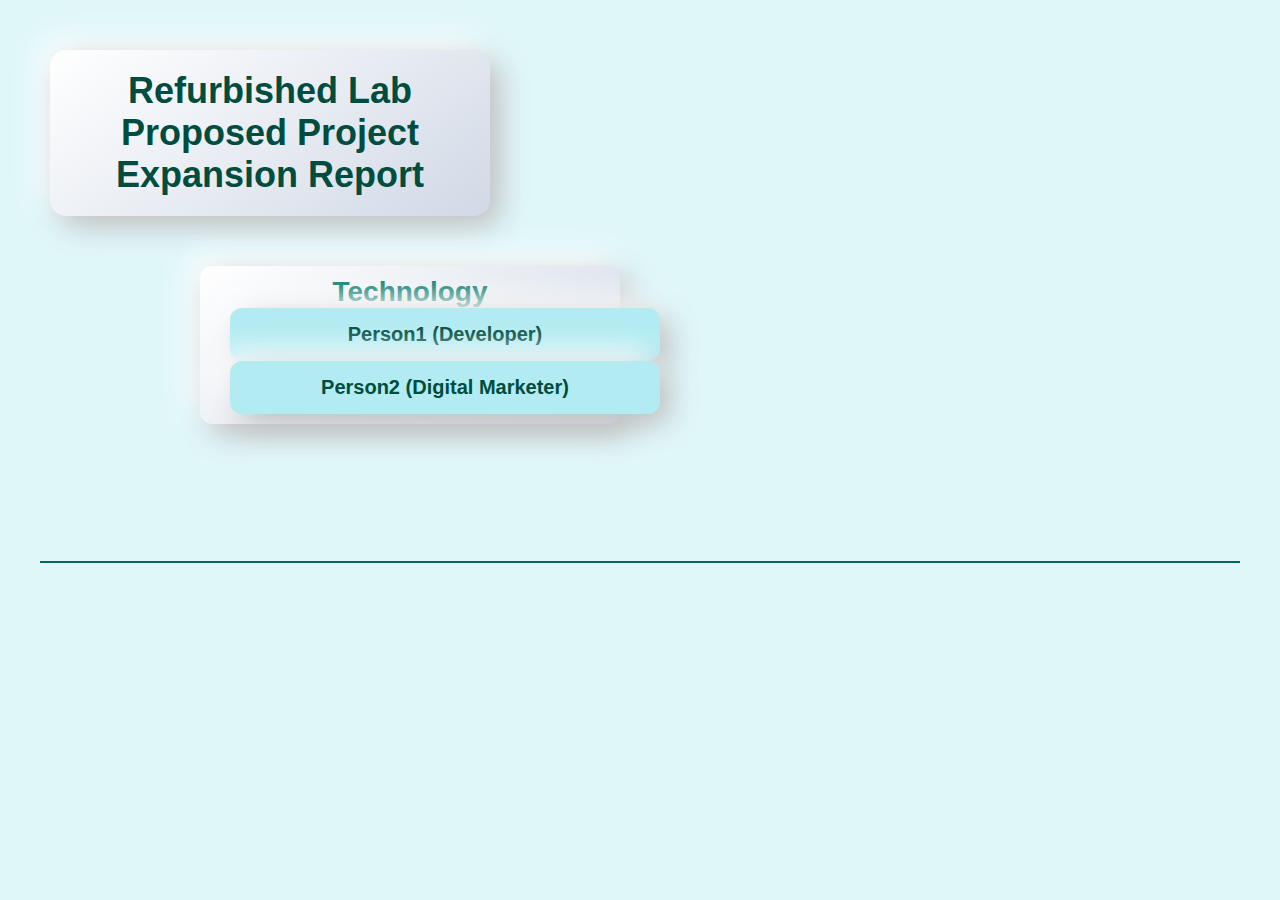
<file: index.html>
<!DOCTYPE html>
<html lang="en">
<head>
    <meta charset="UTF-8">
    <meta name="viewport" content="width=device-width, initial-scale=1.0">
    <title>Flowchart - Refurbished Proposed Expansion Project</title>
    <link rel="stylesheet" href="styles.css">
    <style>
        body {
            font-family: 'Segoe UI', Tahoma, Geneva, Verdana, sans-serif;
            background-color: #e0f7fa;
            margin: 0;
            padding: 40px;
            display: flex;
            justify-content: center;
            align-items: center;
            height: auto;
        }

        .container {
            display: flex;
            justify-content: center;
            align-items: flex-start;
            flex-direction: column;
            width: 100%;
            max-width: 1200px;
        }

        .box {
            background: linear-gradient(145deg, #ffffff, #d1d9e6);
            box-shadow: 10px 10px 30px #bebebe, -10px -10px 30px #ffffff;
            padding: 20px;
            margin: 10px;
            border-radius: 16px;
            text-align: center;
            position: relative;
            transition: transform 0.3s ease-in-out, box-shadow 0.3s ease-in-out, opacity 0.5s ease-in-out;
            cursor: pointer;
            width: 100%;
            max-width: 400px;
            opacity: 0; /* Initially hidden */
            transform: translateY(20px); /* Initially positioned below */
            animation: fadeInUp 0.5s ease-in-out forwards;
        }

        .box:hover {
            transform: scale(1.05);
            box-shadow: 15px 15px 30px #bebebe, -15px -15px 30px #ffffff;
        }

        .main-box {
            font-size: 36px;
            font-weight: 900;
            color: #004d40;
            background-color: #a7ffeb;
            border-radius: 16px;
            padding: 20px;
            width: 5000px;
        }

        .sub-box {
            font-size: 28px;
            font-weight: 700;
            color: #00796b;
            background-color: #e0f2f1;
            margin-top: 20px;
            border-radius: 12px;
            padding: 10px;
        }

        .nested-box, .inner-nested-box {
            background: #b2ebf2;
            margin: 10px 0;
            padding: 15px;
            border-radius: 12px;
            font-size: 20px;
            font-weight: 600;
            color: #004d40;
            position: relative;
            transition: transform 0.3s ease-in-out, box-shadow 0.3s ease-in-out;
        }

        .inner-nested-box {
            background: #ffcdd2;
            font-size: 18px;
            font-weight: 600;
            color: #c62828;
        }

        .nested-box:hover, .inner-nested-box:hover {
            transform: translateY(-10px);
            box-shadow: 10px 10px 20px #bebebe, -10px -10px 20px #ffffff;
        }

        .sub-container {
            display: flex;
            justify-content: center;
            align-items: flex-start;
            flex-wrap: wrap;
            width: 100%;
            margin-top: 40px;
            position: relative;
        }

        .sub-container::before {
            content: '';
            position: absolute;
            top: 50%;
            left: 0;
            right: 0;
            height: 2px;
            background-color: #00695c;
            z-index: -1;
        }

        .sub-container .box {
            margin: 0 20px;
        }

        @keyframes fadeInUp {
            from {
                opacity: 0;
                transform: translateY(20px);
            }
            to {
                opacity: 1;
                transform: translateY(0);
            }
        }
    </style>
</head>
<body>
    <div class="container">
        <!-- Main Box -->
        <div class="box main-box" onclick="navigateTo('index.html')">
            Refurbished Lab Proposed Project Expansion Report
        </div>

        <!-- Sub Containers -->
        <div class="sub-container">
            <!-- Technology Box -->
            <div class="box sub-box" onclick="navigateTo('index.html')">
                Technology
                <div class="box nested-box" onclick="event.stopPropagation(); navigateTo('developer.html')">Person1 (Developer)</div>
                <div class="box nested-box" onclick="event.stopPropagation(); navigateTo('digital-marketer.html')">Person2 (Digital Marketer)</div>
            </div>

            <!-- Sales Team Expansion Box -->
            <div class="box sub-box" onclick="navigateTo('index.html')">
                Sales Team Expansion
                <div class="box nested-box" onclick="event.stopPropagation(); navigateTo('buying-team.html')">Converting Our Buying Team Into End-User Sales Team</div>
                <div class="box nested-box" onclick="event.stopPropagation(); navigateTo('team-expansion.html')">Expanding the team from 4 to 8 members</div>
                <div class="box nested-box" onclick="event.stopPropagation(); navigateTo('after-sales-support.html')">Dedicated Employee for After-sales support</div>
            </div>

            <!-- Dealer Sales Team -->
            <div class="box sub-box" onclick="navigateTo('index.html')">
                Dealer Sales Team
                <div class="box nested-box" onclick="event.stopPropagation(); navigateTo('additional-employee.html')">Filling the vacanct position in our dealer sales team</div>
                <div class="box nested-box" onclick="event.stopPropagation(); navigateTo('client-database.html')">Expansion And Diversification Of Client Database</div>
                <div class="box nested-box" onclick="event.stopPropagation(); navigateTo('dealer-support.html')">Dedicated Employee for after sales within the Dealers sales team</div>
            </div>

            <!-- Dispatch + COD Box -->
            <div class="box sub-box" onclick="navigateTo('index.html')">
                Dispatch + COD
                <div class="box nested-box" onclick="event.stopPropagation(); navigateTo('cod-team.html')">COD Team
                    <div class="box inner-nested-box" onclick="event.stopPropagation(); navigateTo('cod-implementation.html')">Implementing COD within city limits</div>
                </div>
                <div class="box nested-box" onclick="event.stopPropagation(); navigateTo('dispatch-team.html')">Dispatch Team
                    <div class="box inner-nested-box" onclick="event.stopPropagation(); navigateTo('dispatch-employee.html')">Increasing the capacity of our Dispatch team</div>
                </div>
            </div>

            <!-- Renovation Box -->
            <div class="box sub-box" onclick="navigateTo('renovation.html')">Renovation</div>

            <!-- Innovation Box -->
            <!-- <div class="box sub-box" onclick="navigateTo('innovation.html')">Innovation</div> -->
        </div>
    </div>

    <script>
        // JavaScript to sequentially display each box with a fade-in effect
        document.addEventListener("DOMContentLoaded", function () {
            const boxes = document.querySelectorAll(".box");
            let delay = 0;

            boxes.forEach((box, index) => {
                setTimeout(() => {
                    box.style.opacity = 1;
                    box.style.transform = "translateY(0)";
                }, delay);
                delay += 200; // Increase delay for each subsequent box
            });
        });

        // Function to navigate to a new page
        function navigateTo(url) {
            window.location.href = url;
        }
    </script>
</body>
</html>
</file>
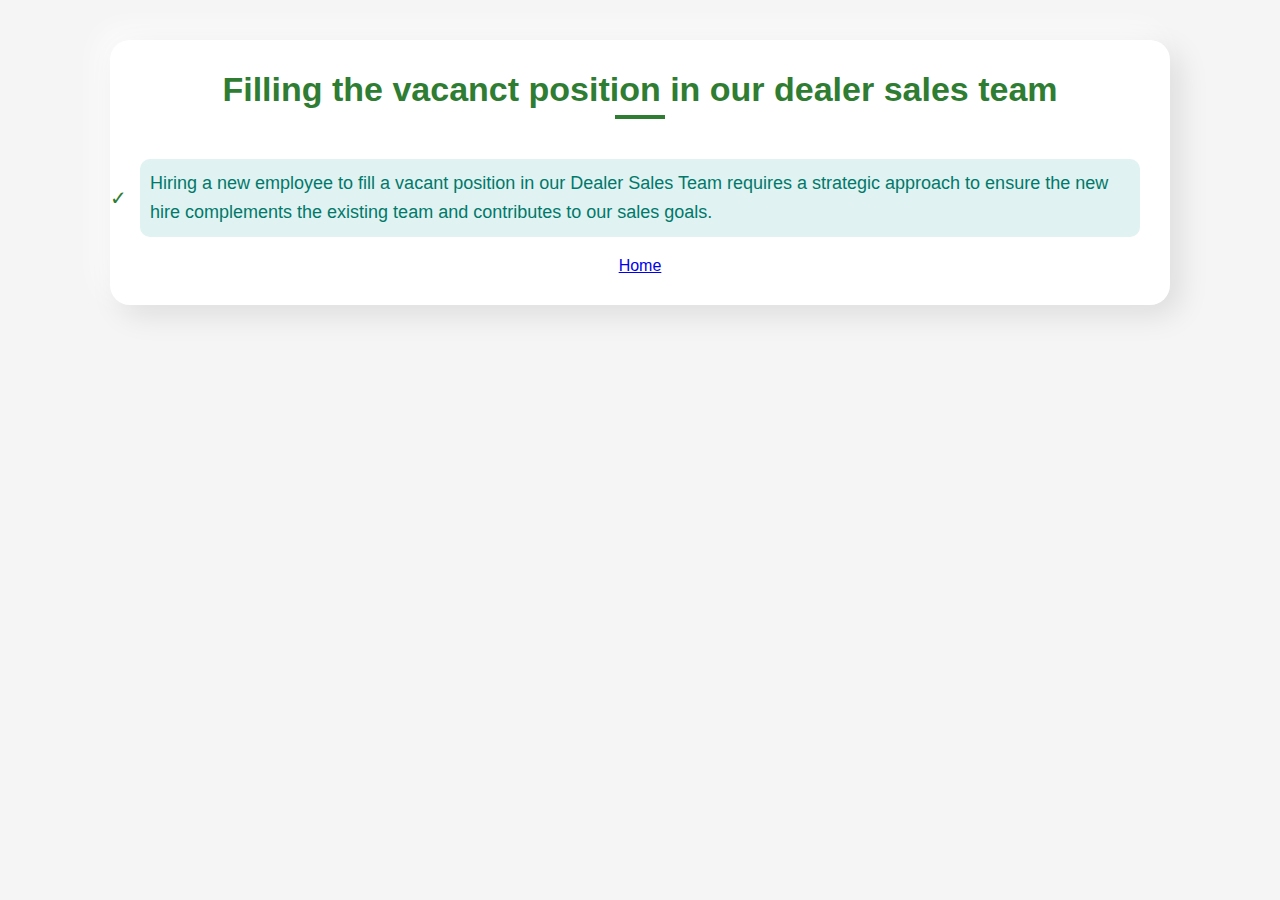
<file: additional-employee.html>
<!DOCTYPE html>
<html lang="en">
<head>
    <meta charset="UTF-8">
    <meta name="viewport" content="width=device-width, initial-scale=1.0">
    <title>Developer - Refurbished Lab Proposed Expansion Project</title>
    <link rel="stylesheet" href="styles.css">
    <style>
        body {
            font-family: 'Segoe UI', Tahoma, Geneva, Verdana, sans-serif;
            background-color: #f5f5f5;
            margin: 0;
            padding: 40px;
            display: flex;
            justify-content: center;
            align-items: center;
            flex-direction: column;
            height: auto;
        }

        .container {
            background: #ffffff;
            border-radius: 20px;
            box-shadow: 10px 10px 30px rgba(0, 0, 0, 0.1), -10px -10px 30px rgba(255, 255, 255, 0.8);
            padding: 30px;
            max-width: 1000px;
            width: 100%;
            display: flex;
            flex-direction: column;
            animation: fadeIn 1s ease-in-out;
        }

        .section-title {
            font-size: 34px;
            font-weight: 900;
            color: #2e7d32;
            text-align: center;
            margin-bottom: 30px;
            position: relative;
        }

        .section-title::before {
            content: '';
            position: absolute;
            width: 50px;
            height: 4px;
            background: #2e7d32;
            left: 50%;
            transform: translateX(-50%);
            bottom: -10px;
        }

        .content {
            display: flex;
            justify-content: space-between;
            align-items: center;
            flex-wrap: wrap;
            gap: 30px;
        }

        .text-section, .image-section {
            flex: 1;
            min-width: 300px;
        }

        .text-section {
            font-size: 20px;
            color: #424242;
            line-height: 1.6;
        }

        .text-section ul {
            list-style-type: none;
            padding-left: 0;
        }

        .text-section ul li {
            font-size: 18px;
            color: #00796b;
            background: #e0f2f1;
            margin: 10px 0;
            padding: 10px;
            border-radius: 10px;
            position: relative;
            animation: fadeInUp 0.5s ease-in-out forwards;
            transition: background 0.3s ease-in-out;
        }

        .text-section ul li:hover {
            background: #b2dfdb;
        }

        .text-section ul li::before {
            content: '\2713';
            font-size: 20px;
            color: #2e7d32;
            position: absolute;
            left: -30px;
            top: 50%;
            transform: translateY(-50%);
        }

        .image-section img, .image-section gif {
            max-width: 100%;
            border-radius: 15px;
            box-shadow: 5px 5px 20px rgba(0, 0, 0, 0.1);
            transition: transform 0.3s ease-in-out;
        }

        .image-section img:hover, .image-section gif:hover {
            transform: scale(1.05);
        }

        .why-section {
            background: #e8f5e9;
            border-radius: 15px;
            padding: 20px;
            margin-top: 30px;
            text-align: center;
            font-size: 24px;
            font-weight: 700;
            color: #2e7d32;
            position: relative;
            overflow: hidden;
            animation: slideUp 1s ease-in-out;
        }

        .why-section::before {
            content: '';
            position: absolute;
            top: -50px;
            right: -50px;
            width: 150px;
            height: 150px;
            background: rgba(46, 125, 50, 0.2);
            border-radius: 50%;
            z-index: -1;
            animation: spin 10s linear infinite;
        }

        .why-section::after {
            content: '';
            position: absolute;
            bottom: -50px;
            left: -50px;
            width: 150px;
            height: 150px;
            background: rgba(46, 125, 50, 0.2);
            border-radius: 50%;
            z-index: -1;
            animation: spin 10s linear infinite reverse;
        }

        @keyframes fadeIn {
            from {
                opacity: 0;
                transform: translateY(20px);
            }
            to {
                opacity: 1;
                transform: translateY(0);
            }
        }

        @keyframes fadeInUp {
            from {
                opacity: 0;
                transform: translateY(20px);
            }
            to {
                opacity: 1;
                transform: translateY(0);
            }
        }

        @keyframes slideUp {
            from {
                opacity: 0;
                transform: translateY(50px);
            }
            to {
                opacity: 1;
                transform: translateY(0);
            }
        }

        @keyframes spin {
            from {
                transform: rotate(0deg);
            }
            to {
                transform: rotate(360deg);
            }
        }
    </style>
</head>
<body>
    <!-- <div class="container"> -->

    
    <div class="container">
        <!-- Section Title -->
        <div class="section-title">Filling the vacanct position in our dealer sales team</div>
       
        <!-- Content Section -->
        <div class="content">
            
            <div class="text-section">
            <!-- <p>Respops</p> -->
                <!-- <p>As a developer, your role in the Refurbished Lab Proposed Expansion Project is crucial. Here’s what you will be focusing on:</p> -->
                <ul>
                    <li>Hiring a new employee to fill a vacant position in our Dealer Sales Team requires a strategic approach to ensure the new hire complements the existing team and contributes to our sales goals.</li>
            </ul>

            </div>
           
    
          
        </div>

        <!-- Why Section -->
        <!-- <div class="why-section">
            Why?
            <ul>
                <li>Implementing the latest technology solutions.</li>
                <li>Ensuring systems are modern, scalable, and efficient.</li>
                <li>Integrating new software to enhance functionality.</li>
                <li>Optimizing current systems for better performance.</li>
                <li>Developing innovative solutions to streamline operations.</li>
                <li>Aligning technical aspects with overall project goals.</li>
            </ul>
        </div> -->
        <a href="index.html">Home</a>
    </div>
</div>
</body>
</html>
</file>
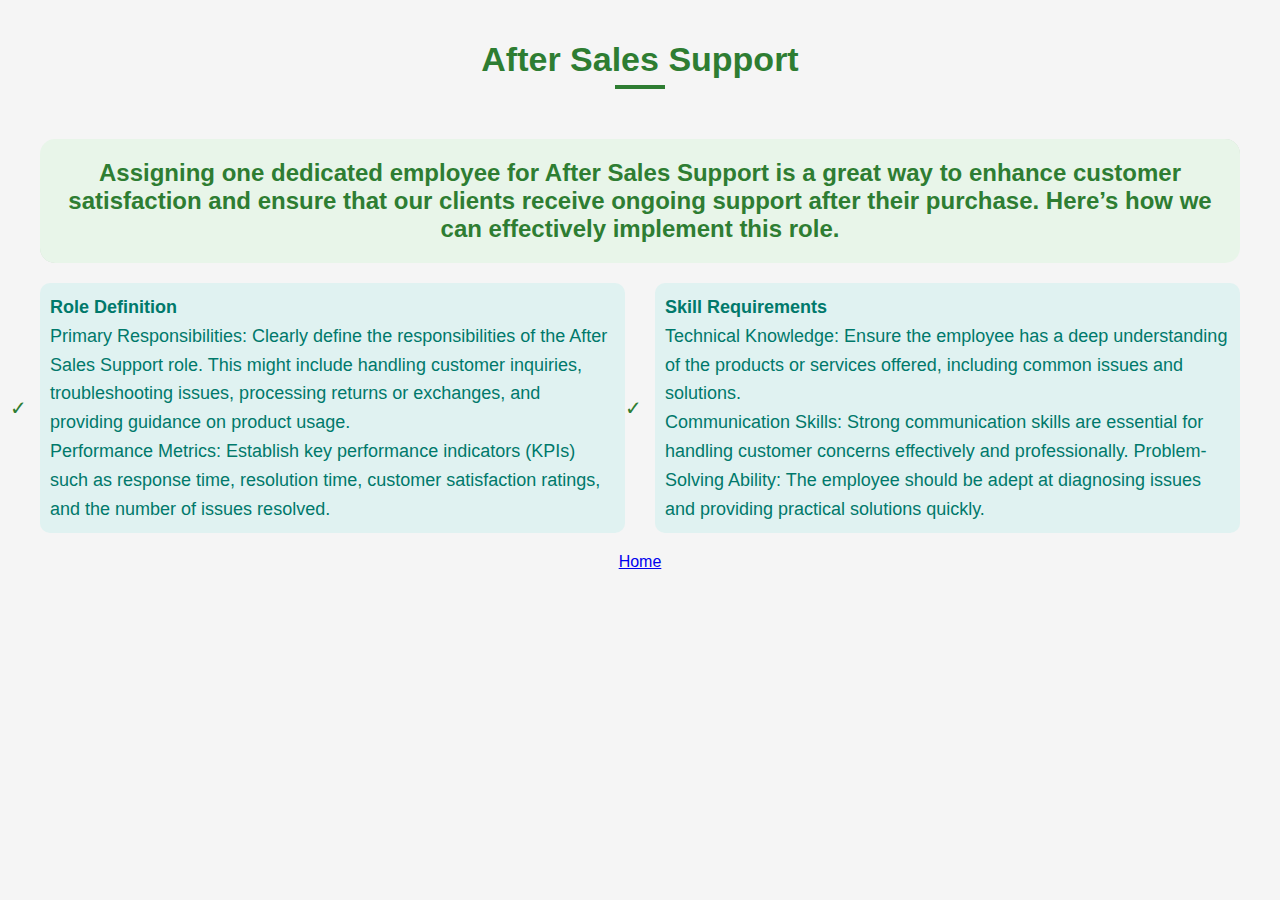
<file: after-sales-support.html>
<!DOCTYPE html>
<html lang="en">
<head>
    <meta charset="UTF-8">
    <meta name="viewport" content="width=device-width, initial-scale=1.0">
    <title>Developer - Refurbished Lab Proposed Expansion Project</title>
    <link rel="stylesheet" href="styles.css">
    <style>
        body {
            font-family: 'Segoe UI', Tahoma, Geneva, Verdana, sans-serif;
            background-color: #f5f5f5;
            margin: 0;
            padding: 40px;
            display: flex;
            justify-content: center;
            align-items: center;
            flex-direction: column;
            /* height: 150vh; */
            height: auto;
        }

        .container {
            background: #ffffff;
            border-radius: 20px;
            box-shadow: 10px 10px 30px rgba(0, 0, 0, 0.1), -10px -10px 30px rgba(255, 255, 255, 0.8);
            padding: 30px;
            max-width: 1000px;
            width: 100%;
            display: flex;
            flex-direction: column;
            animation: fadeIn 1s ease-in-out;
        }

        .section-title {
            font-size: 34px;
            font-weight: 900;
            color: #2e7d32;
            text-align: center;
            margin-bottom: 30px;
            position: relative;
        }

        .section-title::before {
            content: '';
            position: absolute;
            width: 50px;
            height: 4px;
            background: #2e7d32;
            left: 50%;
            transform: translateX(-50%);
            bottom: -10px;
        }

        .content {
            display: flex;
            justify-content: space-between;
            align-items: center;
            flex-wrap: wrap;
            gap: 30px;
        }

        .text-section, .image-section {
            flex: 1;
            min-width: 300px;
        }

        .text-section {
            font-size: 20px;
            color: #424242;
            line-height: 1.6;
        }

        .text-section ul {
            list-style-type: none;
            padding-left: 0;
        }

        .text-section ul li {
            font-size: 18px;
            color: #00796b;
            background: #e0f2f1;
            margin: 10px 0;
            padding: 10px;
            border-radius: 10px;
            position: relative;
            animation: fadeInUp 0.5s ease-in-out forwards;
            transition: background 0.3s ease-in-out;
        }

        .text-section ul li:hover {
            background: #b2dfdb;
        }

        .text-section ul li::before {
            content: '\2713';
            font-size: 20px;
            color: #2e7d32;
            position: absolute;
            left: -30px;
            top: 50%;
            transform: translateY(-50%);
        }

        .image-section img, .image-section gif {
            max-width: 100%;
            border-radius: 15px;
            box-shadow: 5px 5px 20px rgba(0, 0, 0, 0.1);
            transition: transform 0.3s ease-in-out;
        }

        .image-section img:hover, .image-section gif:hover {
            transform: scale(1.05);
        }

        .why-section {
            background: #e8f5e9;
            border-radius: 15px;
            padding: 20px;
            margin-top: 30px;
            text-align: center;
            font-size: 24px;
            font-weight: 700;
            color: #2e7d32;
            position: relative;
            overflow: hidden;
            animation: slideUp 1s ease-in-out;
        }

        .why-section::before {
            content: '';
            position: absolute;
            top: -50px;
            right: -50px;
            width: 150px;
            height: 150px;
            background: rgba(46, 125, 50, 0.2);
            border-radius: 50%;
            z-index: -1;
            animation: spin 10s linear infinite;
        }

        .why-section::after {
            content: '';
            position: absolute;
            bottom: -50px;
            left: -50px;
            width: 150px;
            height: 150px;
            background: rgba(46, 125, 50, 0.2);
            border-radius: 50%;
            z-index: -1;
            animation: spin 10s linear infinite reverse;
        }

        @keyframes fadeIn {
            from {
                opacity: 0;
                transform: translateY(20px);
            }
            to {
                opacity: 1;
                transform: translateY(0);
            }
        }

        @keyframes fadeInUp {
            from {
                opacity: 0;
                transform: translateY(20px);
            }
            to {
                opacity: 1;
                transform: translateY(0);
            }
        }

        @keyframes slideUp {
            from {
                opacity: 0;
                transform: translateY(50px);
            }
            to {
                opacity: 1;
                transform: translateY(0);
            }
        }

        @keyframes spin {
            from {
                transform: rotate(0deg);
            }
            to {
                transform: rotate(360deg);
            }
        }
    </style>
</head>
<body>
    <!-- <div class="container"> -->

    
    <!-- <div class="container"> -->
        <!-- Section Title -->
        <div class="section-title">After Sales Support</div>
            <!-- Why Section -->
        <div class="why-section">
       
            <!-- <ol> -->
                Assigning one dedicated employee for After Sales Support is a great way to enhance customer satisfaction and ensure that our clients receive ongoing support after their purchase. Here’s how we can effectively implement this role.
            <!-- </ul> -->
        </div>
        <!-- Content Section -->
        <div class="content">
            <!-- <li>Assigning one dedicated employee for After Sales Support is a great way to enhance customer satisfaction and ensure that our clients receive ongoing support after their purchase. Here’s how we can effectively implement this role. -->
            <div class="text-section">
            <!-- <p>Respops</p> -->
                <!-- <p>As a developer, your role in the Refurbished Lab Proposed Expansion Project is crucial. Here’s what you will be focusing on:</p> -->
                <ul>
                 <!-- <li>Assigning one dedicated employee for After Sales Support is a great way to enhance customer satisfaction and ensure that our clients receive ongoing support after their purchase. Here’s how we can effectively implement this role. -->
                <!-- </li> -->
                <li><b>Role Definition</b><br>

                    Primary Responsibilities: Clearly define the responsibilities of the After Sales Support role. This might include handling customer inquiries, troubleshooting issues, processing returns or exchanges, and providing guidance on product usage.
                    <br>
                    Performance Metrics: Establish key performance indicators (KPIs) such as response time, resolution time, customer satisfaction ratings, and the number of issues resolved.
                    </li>
                </ul>
            </div>
            <div class="text-section">
                <!-- <p>Respops</p> -->
                    <!-- <p>As a developer, your role in the Refurbished Lab Proposed Expansion Project is crucial. Here’s what you will be focusing on:</p> -->
                    <ul>
                      <li><b> Skill Requirements</b><br>

                        Technical Knowledge: Ensure the employee has a deep understanding of the products or services offered, including common issues and solutions.
                        <br>
                        Communication Skills: Strong communication skills are essential for handling customer concerns effectively and professionally.
                        Problem-Solving Ability: The employee should be adept at diagnosing issues and providing practical solutions quickly.</li>
                    </ul>
                </div>
    
          
        </div>

        <!-- Why Section -->
        <!-- <div class="why-section">
            Why?
            <ul>
                <li>Implementing the latest technology solutions.</li>
                <li>Ensuring systems are modern, scalable, and efficient.</li>
                <li>Integrating new software to enhance functionality.</li>
                <li>Optimizing current systems for better performance.</li>
                <li>Developing innovative solutions to streamline operations.</li>
                <li>Aligning technical aspects with overall project goals.</li>
            </ul>
        </div> -->
        <a href="index.html">Home</a>
    <!-- </div> -->
</div>
</body>
</html>
</file>
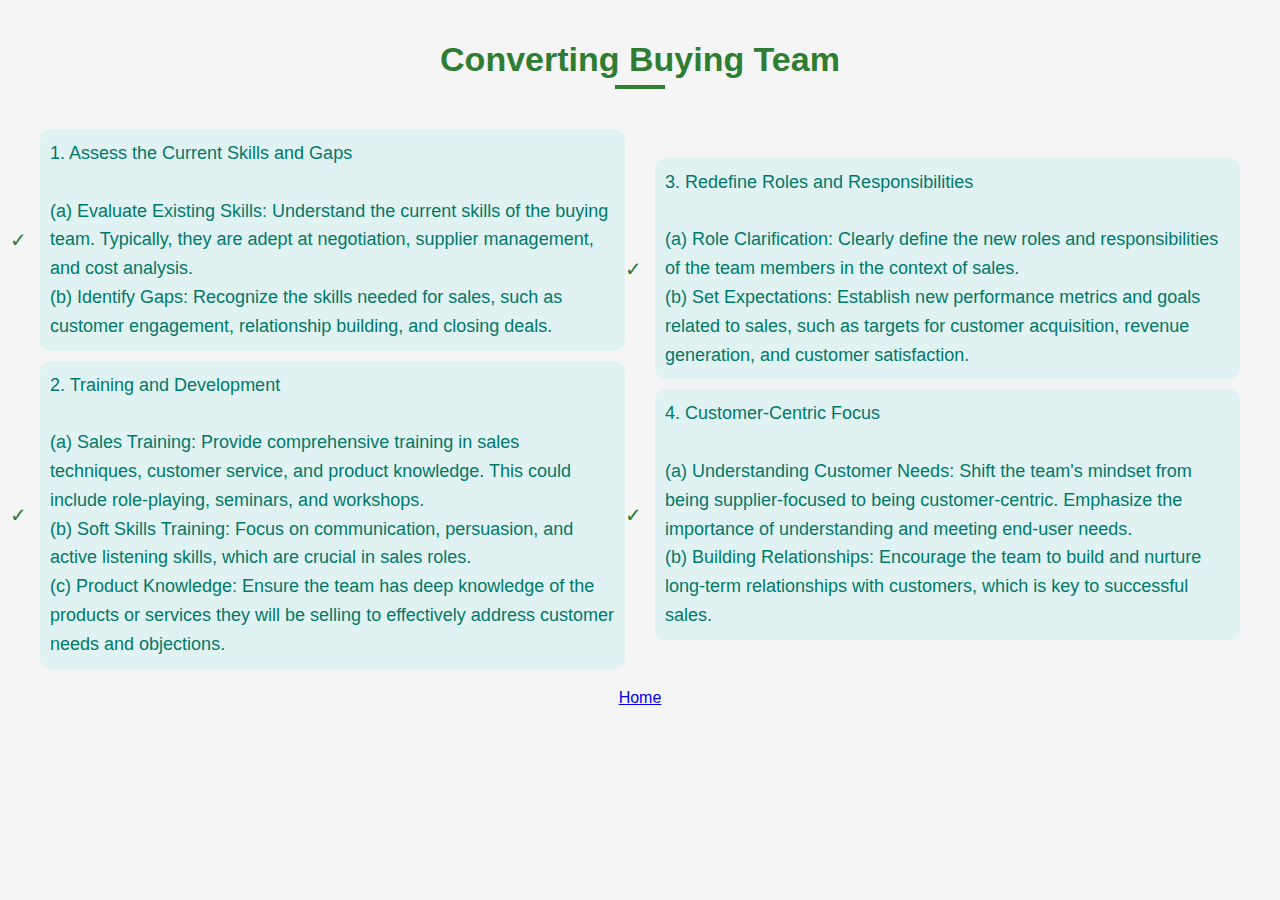
<file: buying-team.html>
<!DOCTYPE html>
<html lang="en">
<head>
    <meta charset="UTF-8">
    <meta name="viewport" content="width=device-width, initial-scale=1.0">
    <title>Developer - Refurbished Lab Proposed Expansion Project</title>
    <link rel="stylesheet" href="styles.css">
    <style>
        body {
            font-family: 'Segoe UI', Tahoma, Geneva, Verdana, sans-serif;
            background-color: #f5f5f5;
            margin: 0;
            padding: 40px;
            display: flex;
            justify-content: center;
            align-items: center;
            flex-direction: column;
            height: auto;
        }

        .container {
            background: #ffffff;
            border-radius: 20px;
            box-shadow: 10px 10px 30px rgba(0, 0, 0, 0.1), -10px -10px 30px rgba(255, 255, 255, 0.8);
            padding: 30px;
            max-width: 1000px;
            width: 100%;
            display: flex;
            flex-direction: column;
            animation: fadeIn 1s ease-in-out;
        }

        .section-title {
            font-size: 34px;
            font-weight: 900;
            color: #2e7d32;
            text-align: center;
            margin-bottom: 30px;
            position: relative;
        }

        .section-title::before {
            content: '';
            position: absolute;
            width: 50px;
            height: 4px;
            background: #2e7d32;
            left: 50%;
            transform: translateX(-50%);
            bottom: -10px;
        }

        .content {
            display: flex;
            justify-content: space-between;
            align-items: center;
            flex-wrap: wrap;
            gap: 30px;
        }

        .text-section, .image-section {
            flex: 1;
            min-width: 300px;
        }

        .text-section {
            font-size: 20px;
            color: #424242;
            line-height: 1.6;
        }

        .text-section ul {
            list-style-type: none;
            padding-left: 0;
        }

        .text-section ul li {
            font-size: 18px;
            color: #00796b;
            background: #e0f2f1;
            margin: 10px 0;
            padding: 10px;
            border-radius: 10px;
            position: relative;
            animation: fadeInUp 0.5s ease-in-out forwards;
            transition: background 0.3s ease-in-out;
        }

        .text-section ul li:hover {
            background: #b2dfdb;
        }

        .text-section ul li::before {
            content: '\2713';
            font-size: 20px;
            color: #2e7d32;
            position: absolute;
            left: -30px;
            top: 50%;
            transform: translateY(-50%);
        }

        .image-section img, .image-section gif {
            max-width: 100%;
            border-radius: 15px;
            box-shadow: 5px 5px 20px rgba(0, 0, 0, 0.1);
            transition: transform 0.3s ease-in-out;
        }

        .image-section img:hover, .image-section gif:hover {
            transform: scale(1.05);
        }

        .why-section {
            background: #e8f5e9;
            border-radius: 15px;
            padding: 20px;
            margin-top: 30px;
            text-align: center;
            font-size: 24px;
            font-weight: 700;
            color: #2e7d32;
            position: relative;
            overflow: hidden;
            animation: slideUp 1s ease-in-out;
        }

        .why-section::before {
            content: '';
            position: absolute;
            top: -50px;
            right: -50px;
            width: 150px;
            height: 150px;
            background: rgba(46, 125, 50, 0.2);
            border-radius: 50%;
            z-index: -1;
            animation: spin 10s linear infinite;
        }

        .why-section::after {
            content: '';
            position: absolute;
            bottom: -50px;
            left: -50px;
            width: 150px;
            height: 150px;
            background: rgba(46, 125, 50, 0.2);
            border-radius: 50%;
            z-index: -1;
            animation: spin 10s linear infinite reverse;
        }

        @keyframes fadeIn {
            from {
                opacity: 0;
                transform: translateY(20px);
            }
            to {
                opacity: 1;
                transform: translateY(0);
            }
        }

        @keyframes fadeInUp {
            from {
                opacity: 0;
                transform: translateY(20px);
            }
            to {
                opacity: 1;
                transform: translateY(0);
            }
        }

        @keyframes slideUp {
            from {
                opacity: 0;
                transform: translateY(50px);
            }
            to {
                opacity: 1;
                transform: translateY(0);
            }
        }

        @keyframes spin {
            from {
                transform: rotate(0deg);
            }
            to {
                transform: rotate(360deg);
            }
        }
    </style>
</head>
<body>
    <!-- <div class="container"> -->

    
    <!-- <div class="container"> -->
        <!-- Section Title -->
        <div class="section-title">Converting Buying Team</div>
       
        <!-- Content Section -->
        <div class="content">
            
            <div class="text-section">
            <!-- <p>Respops</p> -->
                <!-- <p>As a developer, your role in the Refurbished Lab Proposed Expansion Project is crucial. Here’s what you will be focusing on:</p> -->
                <ul>
                  <li>1. Assess the Current Skills and Gaps <br>
                 <br>   (a) Evaluate Existing Skills: Understand the current skills of the buying team. Typically, they are adept at negotiation, supplier management, and cost analysis.
                    <br>(b) Identify Gaps: Recognize the skills needed for sales, such as customer engagement, relationship building, and closing deals.</li>
                    <li>2. Training and Development <br>
                        <br>  (a) Sales Training: Provide comprehensive training in sales techniques, customer service, and product knowledge. This could include role-playing, seminars, and workshops.
                        <br> (b) Soft Skills Training: Focus on communication, persuasion, and active listening skills, which are crucial in sales roles.
                        <br>(c) Product Knowledge: Ensure the team has deep knowledge of the products or services they will be selling to effectively address customer needs and objections.
                        </li>
                </ul>
            </div>
            <div class="text-section">
                <!-- <p>Respops</p> -->
                    <!-- <p>As a developer, your role in the Refurbished Lab Proposed Expansion Project is crucial. Here’s what you will be focusing on:</p> -->
                    <ul>
                      <li>
                        3. Redefine Roles and Responsibilities<br>
                        <br>(a) Role Clarification: Clearly define the new roles and responsibilities of the team members in the context of sales.
                        <br>(b) Set Expectations: Establish new performance metrics and goals related to sales, such as targets for customer acquisition, revenue generation, and customer satisfaction.
                      </li>
                      <li>
                        4. Customer-Centric Focus <br>
                        <br>(a) Understanding Customer Needs: Shift the team's mindset from being supplier-focused to being customer-centric. Emphasize the importance of understanding and meeting end-user needs.
                        <br>(b) Building Relationships: Encourage the team to build and nurture long-term relationships with customers, which is key to successful sales.
                      </li>
                    </ul>
                </div>
    
          
        </div>

        <!-- Why Section -->
        <!-- <div class="why-section">
            Why?
            <ul>
                <li>Implementing the latest technology solutions.</li>
                <li>Ensuring systems are modern, scalable, and efficient.</li>
                <li>Integrating new software to enhance functionality.</li>
                <li>Optimizing current systems for better performance.</li>
                <li>Developing innovative solutions to streamline operations.</li>
                <li>Aligning technical aspects with overall project goals.</li>
            </ul>
        </div> -->
        <a href="index.html">Home</a>
    <!-- </div> -->
</div>
</body>
</html>
</file>
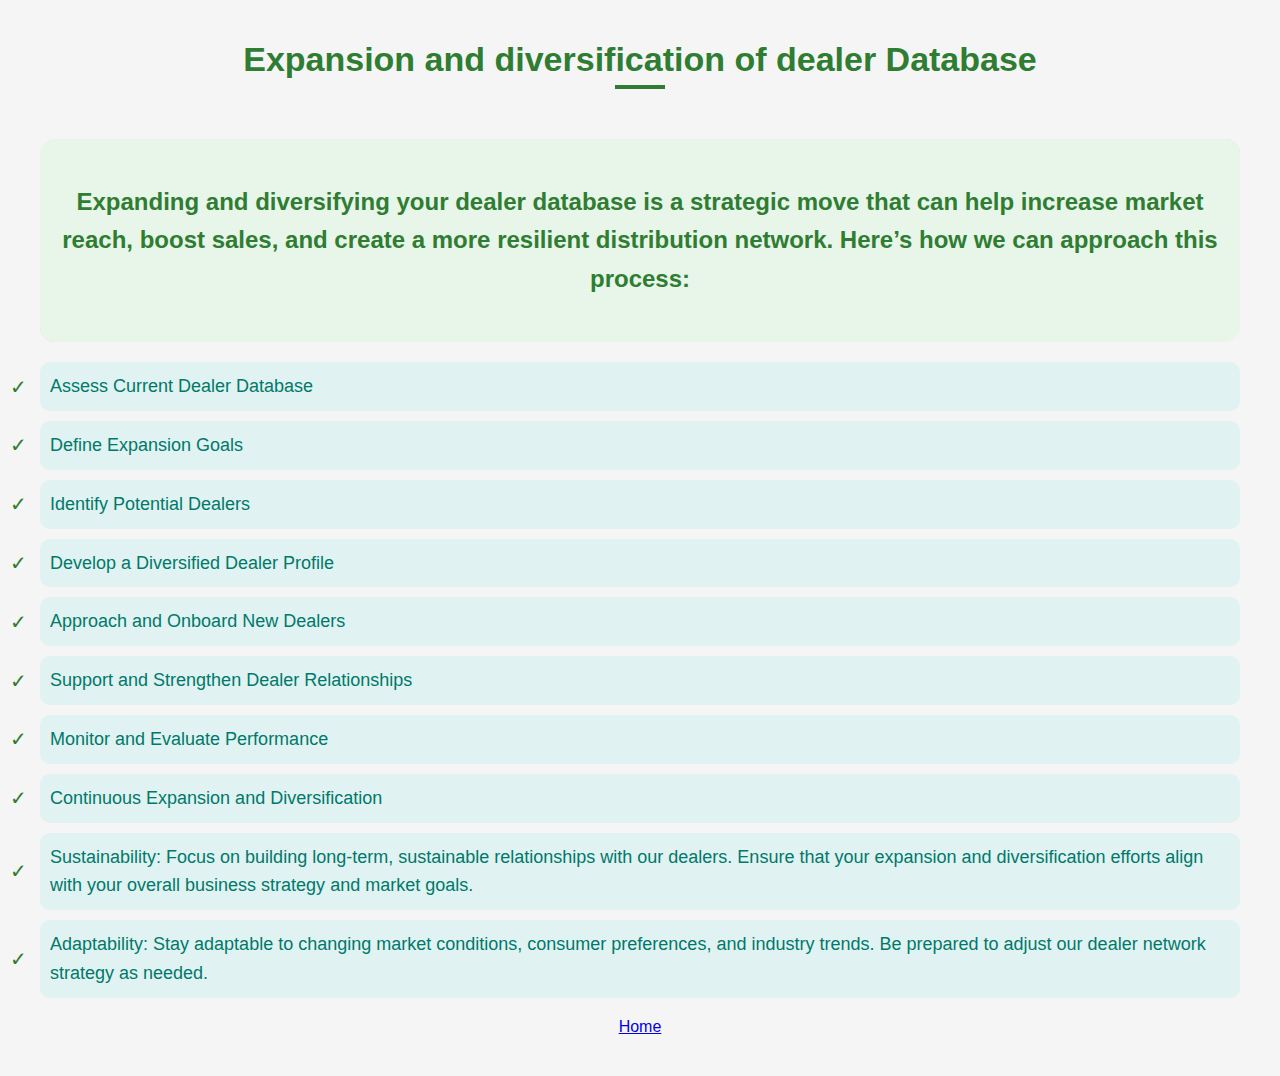
<file: client-database.html>
<!DOCTYPE html>
<html lang="en">
<head>
    <meta charset="UTF-8">
    <meta name="viewport" content="width=device-width, initial-scale=1.0">
    <title>Developer - Refurbished Lab Proposed Expansion Project</title>
    <link rel="stylesheet" href="styles.css">
    <style>
        body {
            font-family: 'Segoe UI', Tahoma, Geneva, Verdana, sans-serif;
            background-color: #f5f5f5;
            margin: 0;
            padding: 40px;
            display: flex;
            justify-content: center;
            align-items: center;
            flex-direction: column;
            /* height: 150vh; */
            height: auto;
        }

        .container {
            background: #ffffff;
            border-radius: 20px;
            box-shadow: 10px 10px 30px rgba(0, 0, 0, 0.1), -10px -10px 30px rgba(255, 255, 255, 0.8);
            padding: 30px;
            max-width: 1000px;
            width: 100%;
            display: flex;
            flex-direction: column;
            animation: fadeIn 1s ease-in-out;
        }

        .section-title {
            font-size: 34px;
            font-weight: 900;
            color: #2e7d32;
            text-align: center;
            margin-bottom: 30px;
            position: relative;
        }

        .section-title::before {
            content: '';
            position: absolute;
            width: 50px;
            height: 4px;
            background: #2e7d32;
            left: 50%;
            transform: translateX(-50%);
            bottom: -10px;
        }

        .content {
            display: flex;
            justify-content: space-between;
            align-items: center;
            flex-wrap: wrap;
            gap: 30px;
        }

        .text-section, .image-section {
            flex: 1;
            min-width: 300px;
        }

        .text-section {
            font-size: 20px;
            color: #424242;
            line-height: 1.6;
        }

        .text-section ul {
            list-style-type: none;
            padding-left: 0;
        }

        .text-section ul li {
            font-size: 18px;
            color: #00796b;
            background: #e0f2f1;
            margin: 10px 0;
            padding: 10px;
            border-radius: 10px;
            position: relative;
            animation: fadeInUp 0.5s ease-in-out forwards;
            transition: background 0.3s ease-in-out;
        }

        .text-section ul li:hover {
            background: #b2dfdb;
        }

        .text-section ul li::before {
            content: '\2713';
            font-size: 20px;
            color: #2e7d32;
            position: absolute;
            left: -30px;
            top: 50%;
            transform: translateY(-50%);
        }

        .image-section img, .image-section gif {
            max-width: 100%;
            border-radius: 15px;
            box-shadow: 5px 5px 20px rgba(0, 0, 0, 0.1);
            transition: transform 0.3s ease-in-out;
        }

        .image-section img:hover, .image-section gif:hover {
            transform: scale(1.05);
        }

        .why-section {
            background: #e8f5e9;
            border-radius: 15px;
            padding: 20px;
            margin-top: 30px;
            text-align: center;
            font-size: 24px;
            font-weight: 700;
            color: #2e7d32;
            position: relative;
            overflow: hidden;
            animation: slideUp 1s ease-in-out;
        }

        .why-section::before {
            content: '';
            position: absolute;
            top: -50px;
            right: -50px;
            width: 150px;
            height: 150px;
            background: rgba(46, 125, 50, 0.2);
            border-radius: 50%;
            z-index: -1;
            animation: spin 10s linear infinite;
        }

        .why-section::after {
            content: '';
            position: absolute;
            bottom: -50px;
            left: -50px;
            width: 150px;
            height: 150px;
            background: rgba(46, 125, 50, 0.2);
            border-radius: 50%;
            z-index: -1;
            animation: spin 10s linear infinite reverse;
        }

        @keyframes fadeIn {
            from {
                opacity: 0;
                transform: translateY(20px);
            }
            to {
                opacity: 1;
                transform: translateY(0);
            }
        }

        @keyframes fadeInUp {
            from {
                opacity: 0;
                transform: translateY(20px);
            }
            to {
                opacity: 1;
                transform: translateY(0);
            }
        }

        @keyframes slideUp {
            from {
                opacity: 0;
                transform: translateY(50px);
            }
            to {
                opacity: 1;
                transform: translateY(0);
            }
        }

        @keyframes spin {
            from {
                transform: rotate(0deg);
            }
            to {
                transform: rotate(360deg);
            }
        }
    </style>
</head>
<body>
    <!-- <div class="container"> -->

    
    <!-- <div class="container"> -->
        <!-- Section Title -->
        <div class="section-title"> Expansion and diversification of dealer Database</div>
       
        <!-- Content Section -->
        <div class="content">
            
            <div class="text-section">
            <!-- <p>Respops</p> -->
                     <div class="why-section">
                       
            <ul>
               Expanding and diversifying your dealer database is a strategic move that can help increase market reach, boost sales, and create a more resilient distribution network. Here’s how we can approach this process:
            </ul>
        </div>
                <!-- <p>As a developer, your role in the Refurbished Lab Proposed Expansion Project is crucial. Here’s what you will be focusing on:</p> -->
                <ul>
              
              
                 <li>Assess Current Dealer Database</li>
                 <li>Define Expansion Goals</li>
                 <li>Identify Potential Dealers</li>
                 <li>Develop a Diversified Dealer Profile</li>
                 <li>Approach and Onboard New Dealers</li>
                 <li>Support and Strengthen Dealer Relationships</li>
                 <li>Monitor and Evaluate Performance</li>
                 <li>Continuous Expansion and Diversification</li>
<li>Sustainability: Focus on building long-term, sustainable relationships with our dealers. Ensure that your expansion and diversification efforts align with your overall business strategy and market goals.</li>
<li>Adaptability: Stay adaptable to changing market conditions, consumer preferences, and industry trends. Be prepared to adjust our dealer network strategy as needed.</li>
                </ul>
            </div>
           
    
          
        </div>

        <!-- Why Section -->
        <!-- <div class="why-section">
            Why?
            <ul>
                <li>Implementing the latest technology solutions.</li>
                <li>Ensuring systems are modern, scalable, and efficient.</li>
                <li>Integrating new software to enhance functionality.</li>
                <li>Optimizing current systems for better performance.</li>
                <li>Developing innovative solutions to streamline operations.</li>
                <li>Aligning technical aspects with overall project goals.</li>
            </ul>
        </div> -->
        <a href="index.html">Home</a>
    <!-- </div> -->
</div>
</body>
</html>
</file>
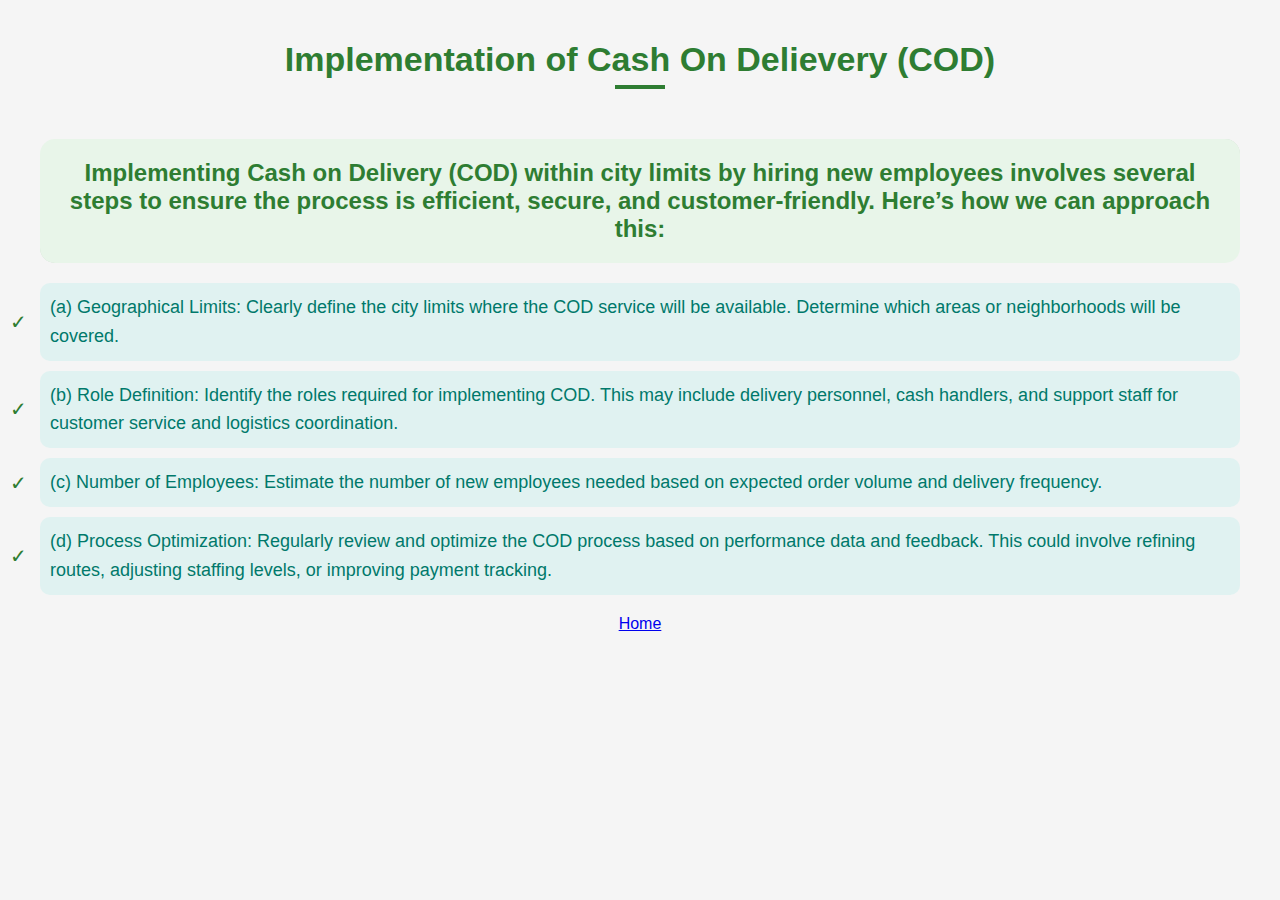
<file: cod-implementation.html>
<!DOCTYPE html>
<html lang="en">
<head>
    <meta charset="UTF-8">
    <meta name="viewport" content="width=device-width, initial-scale=1.0">
    <title>Developer - Refurbished Lab Proposed Expansion Project</title>
    <link rel="stylesheet" href="styles.css">
    <style>
        body {
            font-family: 'Segoe UI', Tahoma, Geneva, Verdana, sans-serif;
            background-color: #f5f5f5;
            margin: 0;
            padding: 40px;
            display: flex;
            justify-content: center;
            align-items: center;
            flex-direction: column;
            /* height: 150vh; */
            height: auto;
        }

        .container {
            background: #ffffff;
            border-radius: 20px;
            box-shadow: 10px 10px 30px rgba(0, 0, 0, 0.1), -10px -10px 30px rgba(255, 255, 255, 0.8);
            padding: 30px;
            max-width: 1000px;
            width: 100%;
            display: flex;
            flex-direction: column;
            animation: fadeIn 1s ease-in-out;
        }

        .section-title {
            font-size: 34px;
            font-weight: 900;
            color: #2e7d32;
            text-align: center;
            margin-bottom: 30px;
            position: relative;
        }

        .section-title::before {
            content: '';
            position: absolute;
            width: 50px;
            height: 4px;
            background: #2e7d32;
            left: 50%;
            transform: translateX(-50%);
            bottom: -10px;
        }

        .content {
            display: flex;
            justify-content: space-between;
            align-items: center;
            flex-wrap: wrap;
            gap: 30px;
        }

        .text-section, .image-section {
            flex: 1;
            min-width: 300px;
        }

        .text-section {
            font-size: 20px;
            color: #424242;
            line-height: 1.6;
        }

        .text-section ul {
            list-style-type: none;
            padding-left: 0;
        }

        .text-section ul li {
            font-size: 18px;
            color: #00796b;
            background: #e0f2f1;
            margin: 10px 0;
            padding: 10px;
            border-radius: 10px;
            position: relative;
            animation: fadeInUp 0.5s ease-in-out forwards;
            transition: background 0.3s ease-in-out;
        }

        .text-section ul li:hover {
            background: #b2dfdb;
        }

        .text-section ul li::before {
            content: '\2713';
            font-size: 20px;
            color: #2e7d32;
            position: absolute;
            left: -30px;
            top: 50%;
            transform: translateY(-50%);
        }

        .image-section img, .image-section gif {
            max-width: 100%;
            border-radius: 15px;
            box-shadow: 5px 5px 20px rgba(0, 0, 0, 0.1);
            transition: transform 0.3s ease-in-out;
        }

        .image-section img:hover, .image-section gif:hover {
            transform: scale(1.05);
        }

        .why-section {
            background: #e8f5e9;
            border-radius: 15px;
            padding: 20px;
            margin-top: 30px;
            text-align: center;
            font-size: 24px;
            font-weight: 700;
            color: #2e7d32;
            position: relative;
            overflow: hidden;
            animation: slideUp 1s ease-in-out;
        }

        .why-section::before {
            content: '';
            position: absolute;
            top: -50px;
            right: -50px;
            width: 150px;
            height: 150px;
            background: rgba(46, 125, 50, 0.2);
            border-radius: 50%;
            z-index: -1;
            animation: spin 10s linear infinite;
        }

        .why-section::after {
            content: '';
            position: absolute;
            bottom: -50px;
            left: -50px;
            width: 150px;
            height: 150px;
            background: rgba(46, 125, 50, 0.2);
            border-radius: 50%;
            z-index: -1;
            animation: spin 10s linear infinite reverse;
        }

        @keyframes fadeIn {
            from {
                opacity: 0;
                transform: translateY(20px);
            }
            to {
                opacity: 1;
                transform: translateY(0);
            }
        }

        @keyframes fadeInUp {
            from {
                opacity: 0;
                transform: translateY(20px);
            }
            to {
                opacity: 1;
                transform: translateY(0);
            }
        }

        @keyframes slideUp {
            from {
                opacity: 0;
                transform: translateY(50px);
            }
            to {
                opacity: 1;
                transform: translateY(0);
            }
        }

        @keyframes spin {
            from {
                transform: rotate(0deg);
            }
            to {
                transform: rotate(360deg);
            }
        }
    </style>
</head>
<body>
    <!-- <div class="container"> -->

    
    <!-- <div class="container"> -->
        <!-- Section Title -->
        <div class="section-title">Implementation of Cash On Delievery (COD)</div>
            <!-- Why Section -->
        <div class="why-section">
       
            <!-- <ol> -->
                Implementing Cash on Delivery (COD) within city limits by hiring new employees involves several steps to ensure the process is efficient, secure, and customer-friendly. Here’s how we can approach this:
            <!-- </ul> -->
        </div>
        <!-- Content Section -->
        <div class="content">
            <!-- <li>Assigning one dedicated employee for After Sales Support is a great way to enhance customer satisfaction and ensure that our clients receive ongoing support after their purchase. Here’s how we can effectively implement this role. -->
            <div class="text-section">
            <!-- <p>Respops</p> -->
                <!-- <p>As a developer, your role in the Refurbished Lab Proposed Expansion Project is crucial. Here’s what you will be focusing on:</p> -->
                <ul>
                 <!-- <li>Assigning one dedicated employee for After Sales Support is a great way to enhance customer satisfaction and ensure that our clients receive ongoing support after their purchase. Here’s how we can effectively implement this role. -->
                <!-- </li> -->
                <!-- <li><b>Role Definition</b><br> -->
                    <li>(a) Geographical Limits: Clearly define the city limits where the COD service will be available. Determine which areas or neighborhoods will be covered.
<li>(b) Role Definition: Identify the roles required for implementing COD. This may include delivery personnel, cash handlers, and support staff for customer service and logistics coordination.</li>                    </li>
<li>(c) Number of Employees: Estimate the number of new employees needed based on expected order volume and delivery frequency.</li>
                  <li>(d) Process Optimization: Regularly review and optimize the COD process based on performance data and feedback. This could involve refining routes, adjusting staffing levels, or improving payment tracking.</li>


                </ul>
            </div>
            <!----> 
          
        </div>

        <!-- Why Section -->
        <!-- <div class="why-section">
            Why?
            <ul>
                <li>Implementing the latest technology solutions.</li>
                <li>Ensuring systems are modern, scalable, and efficient.</li>
                <li>Integrating new software to enhance functionality.</li>
                <li>Optimizing current systems for better performance.</li>
                <li>Developing innovative solutions to streamline operations.</li>
                <li>Aligning technical aspects with overall project goals.</li>
            </ul>
        </div> -->
        <a href="index.html">Home</a>
    <!-- </div> -->
</div>
</body>
</html>
</file>
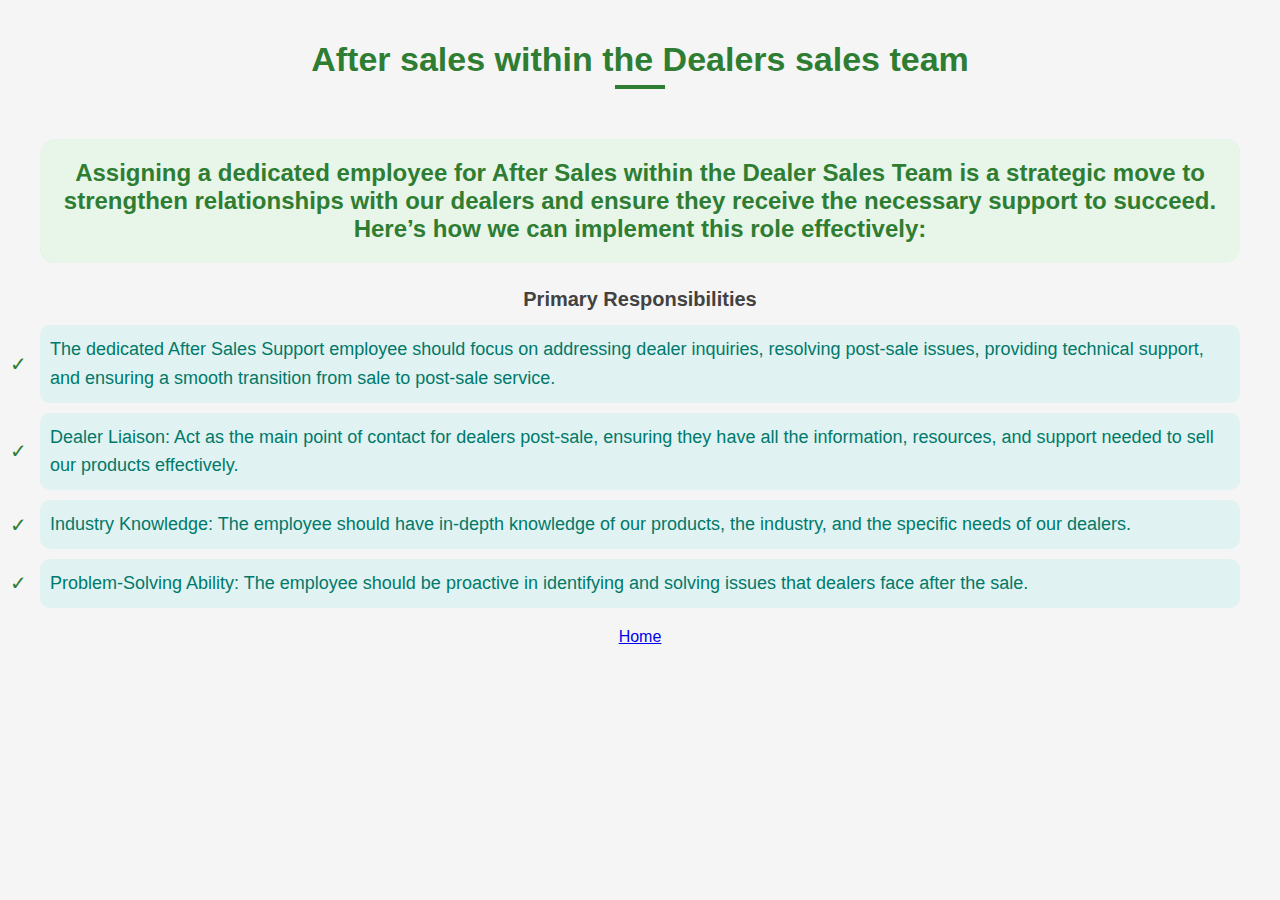
<file: dealer-support.html>
<!DOCTYPE html>
<html lang="en">
<head>
    <meta charset="UTF-8">
    <meta name="viewport" content="width=device-width, initial-scale=1.0">
    <title>Developer - Refurbished Lab Proposed Expansion Project</title>
    <link rel="stylesheet" href="styles.css">
    <style>
        body {
            font-family: 'Segoe UI', Tahoma, Geneva, Verdana, sans-serif;
            background-color: #f5f5f5;
            margin: 0;
            padding: 40px;
            display: flex;
            justify-content: center;
            align-items: center;
            flex-direction: column;
            /* height: 150vh; */
            height: auto;
        }

        .container {
            background: #ffffff;
            border-radius: 20px;
            box-shadow: 10px 10px 30px rgba(0, 0, 0, 0.1), -10px -10px 30px rgba(255, 255, 255, 0.8);
            padding: 30px;
            max-width: 1000px;
            width: 100%;
            display: flex;
            flex-direction: column;
            animation: fadeIn 1s ease-in-out;
        }

        .section-title {
            font-size: 34px;
            font-weight: 900;
            color: #2e7d32;
            text-align: center;
            margin-bottom: 30px;
            position: relative;
        }

        .section-title::before {
            content: '';
            position: absolute;
            width: 50px;
            height: 4px;
            background: #2e7d32;
            left: 50%;
            transform: translateX(-50%);
            bottom: -10px;
        }

        .content {
            display: flex;
            justify-content: space-between;
            align-items: center;
            flex-wrap: wrap;
            gap: 30px;
        }

        .text-section, .image-section {
            flex: 1;
            min-width: 300px;
        }

        .text-section {
            font-size: 20px;
            color: #424242;
            line-height: 1.6;
        }

        .text-section ul {
            list-style-type: none;
            padding-left: 0;
        }

        .text-section ul li {
            font-size: 18px;
            color: #00796b;
            background: #e0f2f1;
            margin: 10px 0;
            padding: 10px;
            border-radius: 10px;
            position: relative;
            animation: fadeInUp 0.5s ease-in-out forwards;
            transition: background 0.3s ease-in-out;
        }

        .text-section ul li:hover {
            background: #b2dfdb;
        }

        .text-section ul li::before {
            content: '\2713';
            font-size: 20px;
            color: #2e7d32;
            position: absolute;
            left: -30px;
            top: 50%;
            transform: translateY(-50%);
        }

        .image-section img, .image-section gif {
            max-width: 100%;
            border-radius: 15px;
            box-shadow: 5px 5px 20px rgba(0, 0, 0, 0.1);
            transition: transform 0.3s ease-in-out;
        }

        .image-section img:hover, .image-section gif:hover {
            transform: scale(1.05);
        }

        .why-section {
            background: #e8f5e9;
            border-radius: 15px;
            padding: 20px;
            margin-top: 30px;
            text-align: center;
            font-size: 24px;
            font-weight: 700;
            color: #2e7d32;
            position: relative;
            overflow: hidden;
            animation: slideUp 1s ease-in-out;
        }

        .why-section::before {
            content: '';
            position: absolute;
            top: -50px;
            right: -50px;
            width: 150px;
            height: 150px;
            background: rgba(46, 125, 50, 0.2);
            border-radius: 50%;
            z-index: -1;
            animation: spin 10s linear infinite;
        }

        .why-section::after {
            content: '';
            position: absolute;
            bottom: -50px;
            left: -50px;
            width: 150px;
            height: 150px;
            background: rgba(46, 125, 50, 0.2);
            border-radius: 50%;
            z-index: -1;
            animation: spin 10s linear infinite reverse;
        }

        @keyframes fadeIn {
            from {
                opacity: 0;
                transform: translateY(20px);
            }
            to {
                opacity: 1;
                transform: translateY(0);
            }
        }

        @keyframes fadeInUp {
            from {
                opacity: 0;
                transform: translateY(20px);
            }
            to {
                opacity: 1;
                transform: translateY(0);
            }
        }

        @keyframes slideUp {
            from {
                opacity: 0;
                transform: translateY(50px);
            }
            to {
                opacity: 1;
                transform: translateY(0);
            }
        }

        @keyframes spin {
            from {
                transform: rotate(0deg);
            }
            to {
                transform: rotate(360deg);
            }
        }
    </style>
</head>
<body>
    <!-- <div class="container"> -->

    
    <!-- <div class="container"> -->
        <!-- Section Title -->
        <div class="section-title">After sales within the Dealers sales team</div>
            <!-- Why Section -->
        <div class="why-section">
       
            <!-- <ol> -->
                Assigning a dedicated employee for After Sales within the Dealer Sales Team is a strategic move to strengthen relationships with our dealers and ensure they receive the necessary support to succeed. Here’s how we can implement this role effectively:
            <!-- </ul> -->
        </div>
        <!-- Content Section -->
        <div class="content">
            <!-- <li>Assigning one dedicated employee for After Sales Support is a great way to enhance customer satisfaction and ensure that our clients receive ongoing support after their purchase. Here’s how we can effectively implement this role. -->
            <div class="text-section">
            <!-- <p>Respops</p> -->
                <!-- <p>As a developer, your role in the Refurbished Lab Proposed Expansion Project is crucial. Here’s what you will be focusing on:</p> -->
                <ul>
                 <!-- <li>Assigning one dedicated employee for After Sales Support is a great way to enhance customer satisfaction and ensure that our clients receive ongoing support after their purchase. Here’s how we can effectively implement this role. -->
                <!-- </li> -->
                <!-- <li><b>Role Definition</b><br> -->
                    <center><b>Primary Responsibilities</b></center>

                  


                    <li>  The dedicated After Sales Support employee should focus on addressing dealer inquiries, resolving post-sale issues, providing technical support, and ensuring a smooth transition from sale to post-sale service.</li>
                    <li> Dealer Liaison: Act as the main point of contact for dealers post-sale, ensuring they have all the information, resources, and support needed to sell our products effectively.</li>
                    <li>Industry Knowledge: The employee should have in-depth knowledge of our products, the industry, and the specific needs of our dealers.</li>
                    <li> Problem-Solving Ability: The employee should be proactive in identifying and solving issues that dealers face after the sale.</li></li>
                </ul>
            </div>
            <!----> 
          
        </div>

        <!-- Why Section -->
        <!-- <div class="why-section">
            Why?
            <ul>
                <li>Implementing the latest technology solutions.</li>
                <li>Ensuring systems are modern, scalable, and efficient.</li>
                <li>Integrating new software to enhance functionality.</li>
                <li>Optimizing current systems for better performance.</li>
                <li>Developing innovative solutions to streamline operations.</li>
                <li>Aligning technical aspects with overall project goals.</li>
            </ul>
        </div> -->
        <a href="index.html">Home</a>
    <!-- </div> -->
</div>
</body>
</html>
</file>
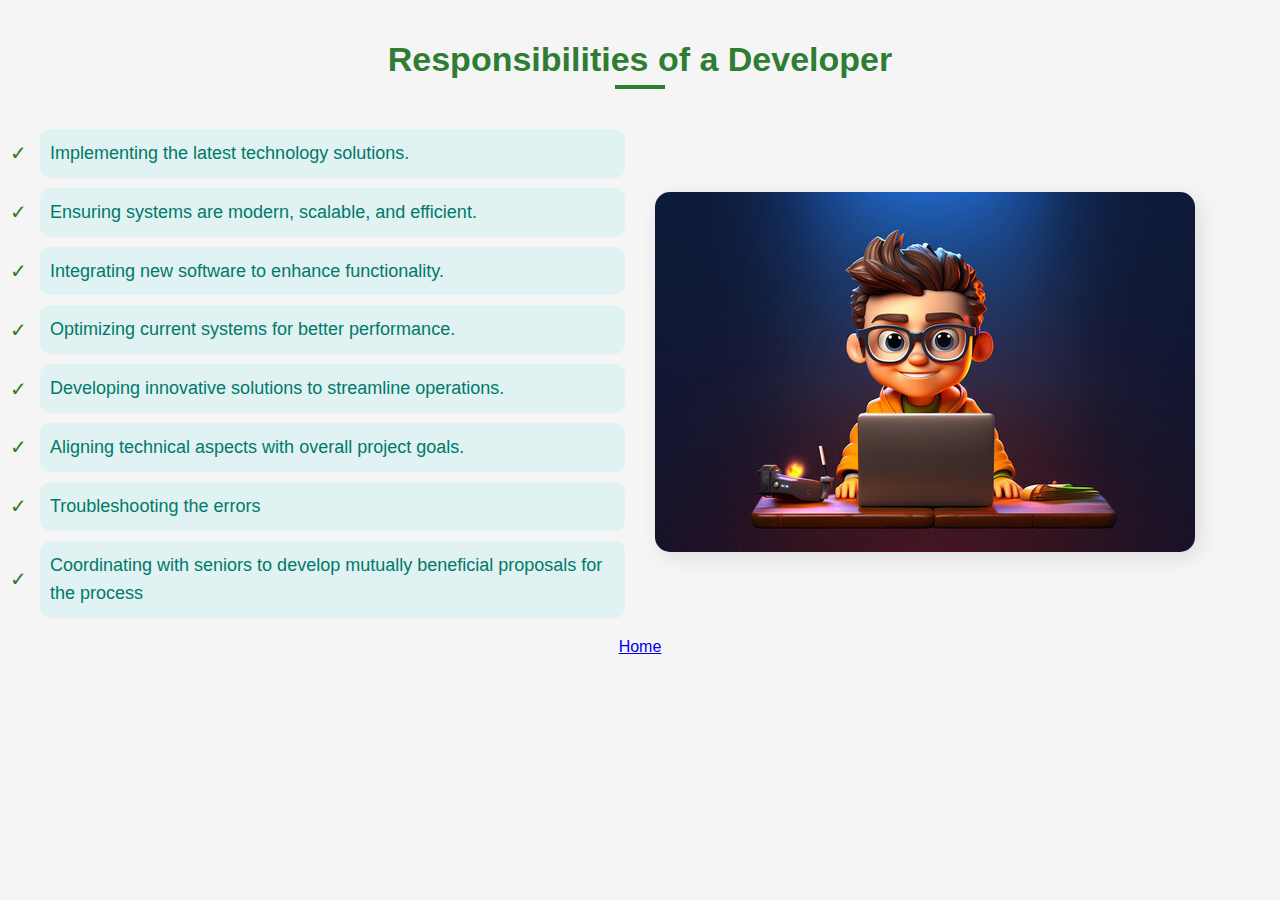
<file: developer.html>
<!DOCTYPE html>
<html lang="en">
<head>
    <meta charset="UTF-8">
    <meta name="viewport" content="width=device-width, initial-scale=1.0">
    <title>Developer - Refurbished Lab Proposed Expansion Project</title>
    <link rel="stylesheet" href="styles.css">
    <style>
        body {
            font-family: 'Segoe UI', Tahoma, Geneva, Verdana, sans-serif;
            background-color: #f5f5f5;
            margin: 0;
            padding: 40px;
            display: flex;
            justify-content: center;
            align-items: center;
            flex-direction: column;
            height: auto;
        }

        .container {
            background: #ffffff;
            border-radius: 20px;
            box-shadow: 10px 10px 30px rgba(0, 0, 0, 0.1), -10px -10px 30px rgba(255, 255, 255, 0.8);
            padding: 30px;
            max-width: 1000px;
            width: 100%;
            display: flex;
            flex-direction: column;
            animation: fadeIn 1s ease-in-out;
        }

        .section-title {
            font-size: 34px;
            font-weight: 900;
            color: #2e7d32;
            text-align: center;
            margin-bottom: 30px;
            position: relative;
        }

        .section-title::before {
            content: '';
            position: absolute;
            width: 50px;
            height: 4px;
            background: #2e7d32;
            left: 50%;
            transform: translateX(-50%);
            bottom: -10px;
        }

        .content {
            display: flex;
            justify-content: space-between;
            align-items: center;
            flex-wrap: wrap;
            gap: 30px;
        }

        .text-section, .image-section {
            flex: 1;
            min-width: 300px;
        }

        .text-section {
            font-size: 20px;
            color: #424242;
            line-height: 1.6;
        }

        .text-section ul {
            list-style-type: none;
            padding-left: 0;
        }

        .text-section ul li {
            font-size: 18px;
            color: #00796b;
            background: #e0f2f1;
            margin: 10px 0;
            padding: 10px;
            border-radius: 10px;
            position: relative;
            animation: fadeInUp 0.5s ease-in-out forwards;
            transition: background 0.3s ease-in-out;
        }

        .text-section ul li:hover {
            background: #b2dfdb;
        }

        .text-section ul li::before {
            content: '\2713';
            font-size: 20px;
            color: #2e7d32;
            position: absolute;
            left: -30px;
            top: 50%;
            transform: translateY(-50%);
        }

        .image-section img, .image-section gif {
            max-width: 100%;
            border-radius: 15px;
            box-shadow: 5px 5px 20px rgba(0, 0, 0, 0.1);
            transition: transform 0.3s ease-in-out;
        }

        .image-section img:hover, .image-section gif:hover {
            transform: scale(1.05);
        }

        .why-section {
            background: #e8f5e9;
            border-radius: 15px;
            padding: 20px;
            margin-top: 30px;
            text-align: center;
            font-size: 24px;
            font-weight: 700;
            color: #2e7d32;
            position: relative;
            overflow: hidden;
            animation: slideUp 1s ease-in-out;
        }

        .why-section::before {
            content: '';
            position: absolute;
            top: -50px;
            right: -50px;
            width: 150px;
            height: 150px;
            background: rgba(46, 125, 50, 0.2);
            border-radius: 50%;
            z-index: -1;
            animation: spin 10s linear infinite;
        }

        .why-section::after {
            content: '';
            position: absolute;
            bottom: -50px;
            left: -50px;
            width: 150px;
            height: 150px;
            background: rgba(46, 125, 50, 0.2);
            border-radius: 50%;
            z-index: -1;
            animation: spin 10s linear infinite reverse;
        }

        @keyframes fadeIn {
            from {
                opacity: 0;
                transform: translateY(20px);
            }
            to {
                opacity: 1;
                transform: translateY(0);
            }
        }

        @keyframes fadeInUp {
            from {
                opacity: 0;
                transform: translateY(20px);
            }
            to {
                opacity: 1;
                transform: translateY(0);
            }
        }

        @keyframes slideUp {
            from {
                opacity: 0;
                transform: translateY(50px);
            }
            to {
                opacity: 1;
                transform: translateY(0);
            }
        }

        @keyframes spin {
            from {
                transform: rotate(0deg);
            }
            to {
                transform: rotate(360deg);
            }
        }
    </style>
</head>
<body>
    <!-- <div class="container">

    
    <div class="container"> -->
        <!-- Section Title -->
        <div class="section-title">Responsibilities of a Developer</div>
       
        <!-- Content Section -->
        <div class="content">
            
            <div class="text-section">
            <!-- <p>Respops</p> -->
                <!-- <p>As a developer, your role in the Refurbished Lab Proposed Expansion Project is crucial. Here’s what you will be focusing on:</p> -->
                <ul>
                    <li>Implementing the latest technology solutions.</li>
                    <li>Ensuring systems are modern, scalable, and efficient.</li>
                    <li>Integrating new software to enhance functionality.</li>
                    <li>Optimizing current systems for better performance.</li>
                    <li>Developing innovative solutions to streamline operations.</li>
                    <li>Aligning technical aspects with overall project goals.</li>
                    <li>Troubleshooting the errors</li>
                    <li>Coordinating with seniors to develop mutually beneficial proposals for the process</li>
                </ul>
            </div>
            <div class="image-section">
                <img src="360_F_601171862_l7yZ0wujj8o2SowiKTUsfLEEx8KunYNd.jpg" alt="Developer at work">
                <!-- Replace the src with the path to your image or GIF -->
            </div>
           
        </div>
        <a href="index.html">Home</a>
        <!-- Why Section -->
        <!-- <div class="why-section">
            Why?
            <ul>
                <li>Implementing the latest technology solutions.</li>
                <li>Ensuring systems are modern, scalable, and efficient.</li>
                <li>Integrating new software to enhance functionality.</li>
                <li>Optimizing current systems for better performance.</li>
                <li>Developing innovative solutions to streamline operations.</li>
                <li>Aligning technical aspects with overall project goals.</li>
            </ul>
        </div> -->
    <!-- </div>
</div> -->
</body>
</html>
</file>
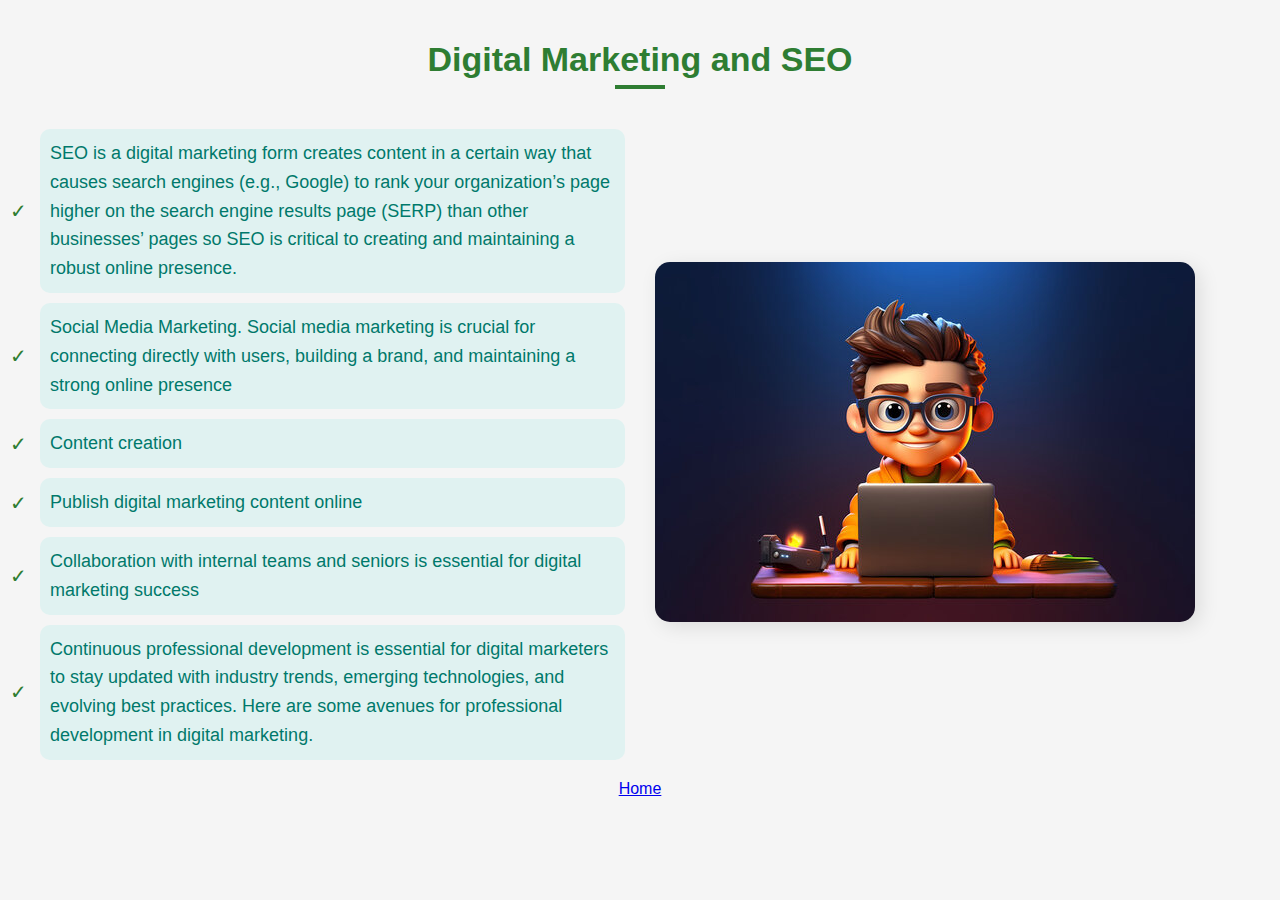
<file: digital-marketer.html>
<!DOCTYPE html>
<html lang="en">
<head>
    <meta charset="UTF-8">
    <meta name="viewport" content="width=device-width, initial-scale=1.0">
    <title>Developer - Refurbished Lab Proposed Expansion Project</title>
    <link rel="stylesheet" href="styles.css">
    <style>
        body {
            font-family: 'Segoe UI', Tahoma, Geneva, Verdana, sans-serif;
            background-color: #f5f5f5;
            margin: 0;
            padding: 40px;
            display: flex;
            justify-content: center;
            align-items: center;
            flex-direction: column;
            height: auto;
        }
        .container {
            background: #ffffff;
            border-radius: 20px;
            box-shadow: 10px 10px 30px rgba(0, 0, 0, 0.1), -10px -10px 30px rgba(255, 255, 255, 0.8);
            padding: 30px;
            max-width: 1000px;
            width: 100%;
            display: flex;
            flex-direction: column;
            animation: fadeIn 1s ease-in-out;
        }

        .section-title {
            font-size: 34px;
            font-weight: 900;
            color: #2e7d32;
            text-align: center;
            margin-bottom: 30px;
            position: relative;
        }

        .section-title::before {
            content: '';
            position: absolute;
            width: 50px;
            height: 4px;
            background: #2e7d32;
            left: 50%;
            transform: translateX(-50%);
            bottom: -10px;
        }

        .content {
            display: flex;
            justify-content: space-between;
            align-items: center;
            flex-wrap: wrap;
            gap: 30px;
        }

        .text-section, .image-section {
            flex: 1;
            min-width: 300px;
        }

        .text-section {
            font-size: 20px;
            color: #424242;
            line-height: 1.6;
        }

        .text-section ul {
            list-style-type: none;
            padding-left: 0;
        }

        .text-section ul li {
            font-size: 18px;
            color: #00796b;
            background: #e0f2f1;
            margin: 10px 0;
            padding: 10px;
            border-radius: 10px;
            position: relative;
            animation: fadeInUp 0.5s ease-in-out forwards;
            transition: background 0.3s ease-in-out;
        }

        .text-section ul li:hover {
            background: #b2dfdb;
        }

        .text-section ul li::before {
            content: '\2713';
            font-size: 20px;
            color: #2e7d32;
            position: absolute;
            left: -30px;
            top: 50%;
            transform: translateY(-50%);
        }

        .image-section img, .image-section gif {
            max-width: 100%;
            border-radius: 15px;
            box-shadow: 5px 5px 20px rgba(0, 0, 0, 0.1);
            transition: transform 0.3s ease-in-out;
        }

        .image-section img:hover, .image-section gif:hover {
            transform: scale(1.05);
        }

        .why-section {
            background: #e8f5e9;
            border-radius: 15px;
            padding: 20px;
            margin-top: 30px;
            text-align: center;
            font-size: 24px;
            font-weight: 700;
            color: #2e7d32;
            position: relative;
            overflow: hidden;
            animation: slideUp 1s ease-in-out;
        }

        .why-section::before {
            content: '';
            position: absolute;
            top: -50px;
            right: -50px;
            width: 150px;
            height: 150px;
            background: rgba(46, 125, 50, 0.2);
            border-radius: 50%;
            z-index: -1;
            animation: spin 10s linear infinite;
        }

        .why-section::after {
            content: '';
            position: absolute;
            bottom: -50px;
            left: -50px;
            width: 150px;
            height: 150px;
            background: rgba(46, 125, 50, 0.2);
            border-radius: 50%;
            z-index: -1;
            animation: spin 10s linear infinite reverse;
        }

        @keyframes fadeIn {
            from {
                opacity: 0;
                transform: translateY(20px);
            }
            to {
                opacity: 1;
                transform: translateY(0);
            }
        }

        @keyframes fadeInUp {
            from {
                opacity: 0;
                transform: translateY(20px);
            }
            to {
                opacity: 1;
                transform: translateY(0);
            }
        }

        @keyframes slideUp {
            from {
                opacity: 0;
                transform: translateY(50px);
            }
            to {
                opacity: 1;
                transform: translateY(0);
            }
        }

        @keyframes spin {
            from {
                transform: rotate(0deg);
            }
            to {
                transform: rotate(360deg);
            }
        }
    </style>
</head>
<body>
    <!-- <div class="container"> -->

    
    <!-- <div class="container"> -->
        <!-- Section Title -->
        <div class="section-title">Digital Marketing and SEO</div>
       
        <!-- Content Section -->
        <div class="content">
            
            <div class="text-section">
            <!-- <p>Respops</p> -->
                <!-- <p>As a developer, your role in the Refurbished Lab Proposed Expansion Project is crucial. Here’s what you will be focusing on:</p> -->
                <ul>
                    <li>
                        SEO is a digital marketing form creates content in a certain way that causes search engines (e.g., Google) to rank your organization’s page higher on the search engine results page (SERP) than other businesses’ pages so SEO is critical to creating and maintaining a robust online presence.
                    </li>
                   <li>Social Media Marketing. Social media marketing is crucial for connecting directly with users, building a brand, and maintaining a strong online presence</li>
                   <li>Content creation</li>
                   <li>Publish digital marketing content online</li>
                   <li>Collaboration with internal teams and seniors is essential for digital marketing success</li>
                   <li>Continuous professional development is essential for digital marketers to stay updated with industry trends, emerging technologies, and evolving best practices. Here are some avenues for professional development in digital marketing.</li>
                </ul>
            </div>
            <div class="image-section">
<!--                 <img src="360_F_601171862_l7yZ0wujj8o2SowiKTUsfLEEx8KunYNd.jpg" alt="Developer at work"> -->
                 <img src="360_F_601171862_l7yZ0wujj8o2SowiKTUsfLEEx8KunYNd.jpg" alt="Developer at work">
                <!-- Replace the src with the path to your image or GIF -->
            </div>
          
        </div>

        <!-- Why Section -->
        <!-- <div class="why-section">
            Why?
            <ul>
                <li>Implementing the latest technology solutions.</li>
                <li>Ensuring systems are modern, scalable, and efficient.</li>
                <li>Integrating new software to enhance functionality.</li>
                <li>Optimizing current systems for better performance.</li>
                <li>Developing innovative solutions to streamline operations.</li>
                <li>Aligning technical aspects with overall project goals.</li>
            </ul>
        </div> -->
        <a href="index.html">Home</a>
    <!-- </div> -->
</div>
</body>
</html>
</file>
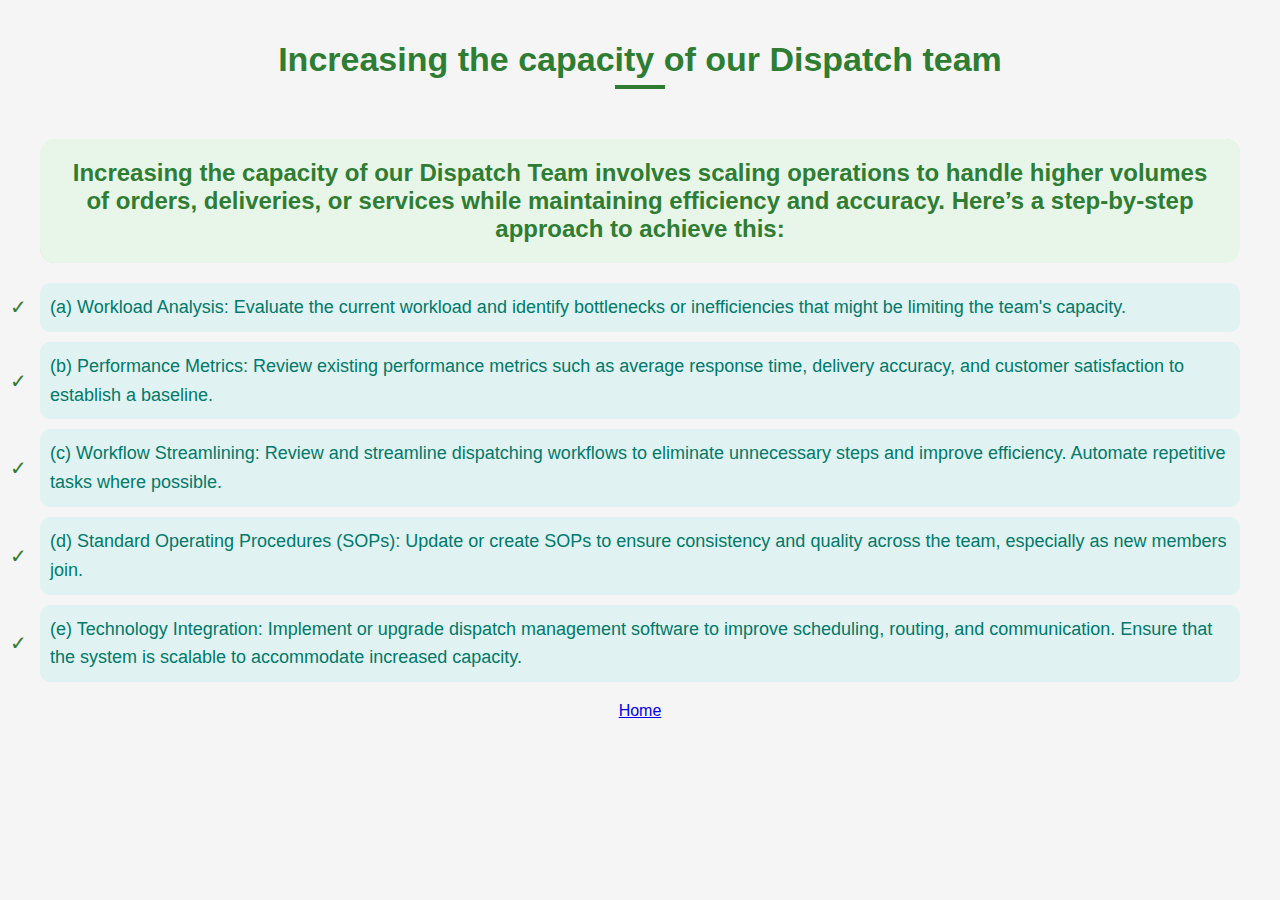
<file: dispatch-employee.html>
<!DOCTYPE html>
<html lang="en">
<head>
    <meta charset="UTF-8">
    <meta name="viewport" content="width=device-width, initial-scale=1.0">
    <title>Developer - Refurbished Lab Proposed Expansion Project</title>
    <link rel="stylesheet" href="styles.css">
    <style>
        body {
            font-family: 'Segoe UI', Tahoma, Geneva, Verdana, sans-serif;
            background-color: #f5f5f5;
            margin: 0;
            padding: 40px;
            display: flex;
            justify-content: center;
            align-items: center;
            flex-direction: column;
            /* height: 150vh; */
            height: auto;
        }

        .container {
            background: #ffffff;
            border-radius: 20px;
            box-shadow: 10px 10px 30px rgba(0, 0, 0, 0.1), -10px -10px 30px rgba(255, 255, 255, 0.8);
            padding: 30px;
            max-width: 1000px;
            width: 100%;
            display: flex;
            flex-direction: column;
            animation: fadeIn 1s ease-in-out;
        }

        .section-title {
            font-size: 34px;
            font-weight: 900;
            color: #2e7d32;
            text-align: center;
            margin-bottom: 30px;
            position: relative;
        }

        .section-title::before {
            content: '';
            position: absolute;
            width: 50px;
            height: 4px;
            background: #2e7d32;
            left: 50%;
            transform: translateX(-50%);
            bottom: -10px;
        }

        .content {
            display: flex;
            justify-content: space-between;
            align-items: center;
            flex-wrap: wrap;
            gap: 30px;
        }

        .text-section, .image-section {
            flex: 1;
            min-width: 300px;
        }

        .text-section {
            font-size: 20px;
            color: #424242;
            line-height: 1.6;
        }

        .text-section ul {
            list-style-type: none;
            padding-left: 0;
        }

        .text-section ul li {
            font-size: 18px;
            color: #00796b;
            background: #e0f2f1;
            margin: 10px 0;
            padding: 10px;
            border-radius: 10px;
            position: relative;
            animation: fadeInUp 0.5s ease-in-out forwards;
            transition: background 0.3s ease-in-out;
        }

        .text-section ul li:hover {
            background: #b2dfdb;
        }

        .text-section ul li::before {
            content: '\2713';
            font-size: 20px;
            color: #2e7d32;
            position: absolute;
            left: -30px;
            top: 50%;
            transform: translateY(-50%);
        }

        .image-section img, .image-section gif {
            max-width: 100%;
            border-radius: 15px;
            box-shadow: 5px 5px 20px rgba(0, 0, 0, 0.1);
            transition: transform 0.3s ease-in-out;
        }

        .image-section img:hover, .image-section gif:hover {
            transform: scale(1.05);
        }

        .why-section {
            background: #e8f5e9;
            border-radius: 15px;
            padding: 20px;
            margin-top: 30px;
            text-align: center;
            font-size: 24px;
            font-weight: 700;
            color: #2e7d32;
            position: relative;
            overflow: hidden;
            animation: slideUp 1s ease-in-out;
        }

        .why-section::before {
            content: '';
            position: absolute;
            top: -50px;
            right: -50px;
            width: 150px;
            height: 150px;
            background: rgba(46, 125, 50, 0.2);
            border-radius: 50%;
            z-index: -1;
            animation: spin 10s linear infinite;
        }

        .why-section::after {
            content: '';
            position: absolute;
            bottom: -50px;
            left: -50px;
            width: 150px;
            height: 150px;
            background: rgba(46, 125, 50, 0.2);
            border-radius: 50%;
            z-index: -1;
            animation: spin 10s linear infinite reverse;
        }

        @keyframes fadeIn {
            from {
                opacity: 0;
                transform: translateY(20px);
            }
            to {
                opacity: 1;
                transform: translateY(0);
            }
        }

        @keyframes fadeInUp {
            from {
                opacity: 0;
                transform: translateY(20px);
            }
            to {
                opacity: 1;
                transform: translateY(0);
            }
        }

        @keyframes slideUp {
            from {
                opacity: 0;
                transform: translateY(50px);
            }
            to {
                opacity: 1;
                transform: translateY(0);
            }
        }

        @keyframes spin {
            from {
                transform: rotate(0deg);
            }
            to {
                transform: rotate(360deg);
            }
        }
    </style>
</head>
<body>
    <!-- <div class="container"> -->

    
    <!-- <div class="container"> -->
        <!-- Section Title -->
        <div class="section-title">Increasing the capacity of our Dispatch team</div>
            <!-- Why Section -->
        <div class="why-section">
       
            <!-- <ol> -->
                Increasing the capacity of our Dispatch Team involves scaling operations to handle higher volumes of orders, deliveries, or services while maintaining efficiency and accuracy. Here’s a step-by-step approach to achieve this:

            <!-- </ul> -->
        </div>
        <!-- Content Section -->
        <div class="content">
            <!-- <li>Assigning one dedicated employee for After Sales Support is a great way to enhance customer satisfaction and ensure that our clients receive ongoing support after their purchase. Here’s how we can effectively implement this role. -->
            <div class="text-section">
            <!-- <p>Respops</p> -->
                <!-- <p>As a developer, your role in the Refurbished Lab Proposed Expansion Project is crucial. Here’s what you will be focusing on:</p> -->
                <ul>
                 <!-- <li>Assigning one dedicated employee for After Sales Support is a great way to enhance customer satisfaction and ensure that our clients receive ongoing support after their purchase. Here’s how we can effectively implement this role. -->
                <!-- </li> -->
                <!-- <li><b>Role Definition</b><br> -->
           <li>(a) Workload Analysis: Evaluate the current workload and identify bottlenecks or inefficiencies that might be limiting the team's capacity.
        </li>
        <li>(b) Performance Metrics: Review existing performance metrics such as average response time, delivery accuracy, and customer satisfaction to establish a baseline.
        </li>
        <li>(c) Workflow Streamlining: Review and streamline dispatching workflows to eliminate unnecessary steps and improve efficiency. Automate repetitive tasks where possible.
        </li>
        <li>(d) Standard Operating Procedures (SOPs): Update or create SOPs to ensure consistency and quality across the team, especially as new members join.
        </li>
        <li>(e) Technology Integration: Implement or upgrade dispatch management software to improve scheduling, routing, and communication. Ensure that the system is scalable to accommodate increased capacity.</li>
                </ul>
            </div>
            <!----> 
          
        </div>

        <!-- Why Section -->
        <!-- <div class="why-section">
            Why?
            <ul>
                <li>Implementing the latest technology solutions.</li>
                <li>Ensuring systems are modern, scalable, and efficient.</li>
                <li>Integrating new software to enhance functionality.</li>
                <li>Optimizing current systems for better performance.</li>
                <li>Developing innovative solutions to streamline operations.</li>
                <li>Aligning technical aspects with overall project goals.</li>
            </ul>
        </div> -->
        <a href="index.html">Home</a>
    <!-- </div> -->
</div>
</body>
</html>
</file>
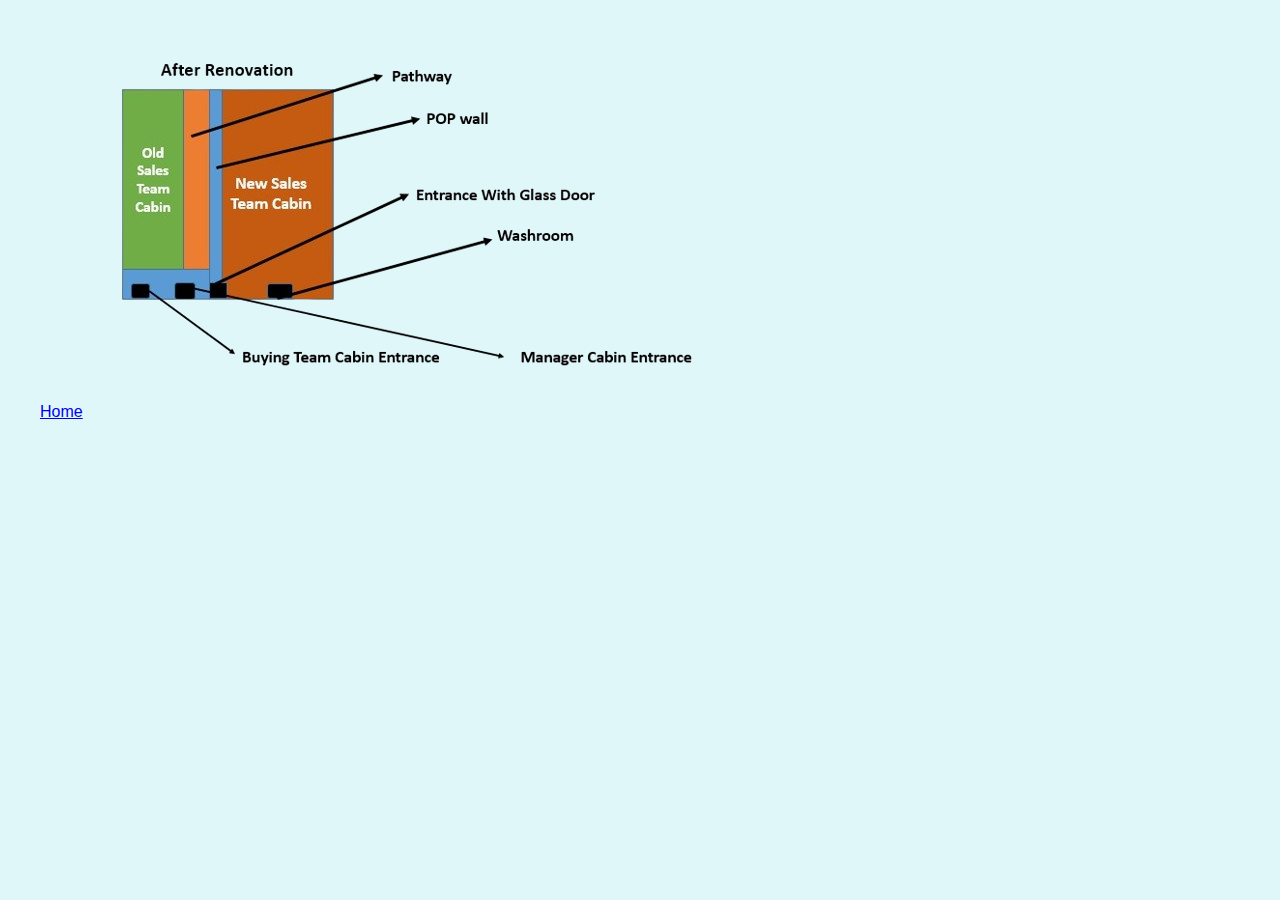
<file: renovation.html>
<!DOCTYPE html>
<html lang="en">
<head>
    <meta charset="UTF-8">
    <meta name="viewport" content="width=device-width, initial-scale=1.0">
    <title>Flowchart - Refurbished Proposed Expansion Project</title>
    <link rel="stylesheet" href="styles.css">
    <style>
        body {
            font-family: 'Segoe UI', Tahoma, Geneva, Verdana, sans-serif;
            background-color: #e0f7fa;
            margin: 0;
            padding: 40px;
            display: flex;
            justify-content: center;
            align-items: center;
            height: auto;
        }

        .container {
            display: flex;
            justify-content: center;
            align-items: flex-start;
            flex-direction: column;
            width: 100%;
            max-width: 1200px;
        }

        .box {
            background: linear-gradient(145deg, #ffffff, #d1d9e6);
            box-shadow: 10px 10px 30px #bebebe, -10px -10px 30px #ffffff;
            padding: 20px;
            margin: 10px;
            border-radius: 16px;
            text-align: center;
            position: relative;
            transition: transform 0.3s ease-in-out, box-shadow 0.3s ease-in-out, opacity 0.5s ease-in-out;
            cursor: pointer;
            width: 100%;
            max-width: 400px;
            opacity: 0; /* Initially hidden */
            transform: translateY(20px); /* Initially positioned below */
            animation: fadeInUp 0.5s ease-in-out forwards;
        }

        .box:hover {
            transform: scale(1.05);
            box-shadow: 15px 15px 30px #bebebe, -15px -15px 30px #ffffff;
        }

        .main-box {
            font-size: 36px;
            font-weight: 900;
            color: #004d40;
            background-color: #a7ffeb;
            border-radius: 16px;
            padding: 10px;
        }

        .sub-box {
            font-size: 28px;
            font-weight: 700;
            color: #00796b;
            background-color: #e0f2f1;
            margin-top: 20px;
            border-radius: 12px;
            padding: 10px;
        }

        .nested-box, .inner-nested-box {
            background: #b2ebf2;
            margin: 10px 0;
            padding: 15px;
            border-radius: 12px;
            font-size: 20px;
            font-weight: 600;
            color: #004d40;
            position: relative;
            transition: transform 0.3s ease-in-out, box-shadow 0.3s ease-in-out;
        }

        .inner-nested-box {
            background: #ffcdd2;
            font-size: 18px;
            font-weight: 600;
            color: #c62828;
        }

        .nested-box:hover, .inner-nested-box:hover {
            transform: translateY(-10px);
            box-shadow: 10px 10px 20px #bebebe, -10px -10px 20px #ffffff;
        }

        .sub-container {
            display: flex;
            justify-content: center;
            align-items: flex-start;
            flex-wrap: wrap;
            width: 100%;
            margin-top: 40px;
            position: relative;
        }

        .sub-container::before {
            content: '';
            position: absolute;
            top: 50%;
            left: 0;
            right: 0;
            height: 2px;
            background-color: #00695c;
            z-index: -1;
        }

        .sub-container .box {
            margin: 0 20px;
        }

        @keyframes fadeInUp {
            from {
                opacity: 0;
                transform: translateY(20px);
            }
            to {
                opacity: 1;
                transform: translateY(0);
            }
        }
    </style>
</head>
<body>
   <div class="container">
    <img src="WhatsApp_Image_2024-08-31_at_4.06.31_PM-removebg-preview.png" alt="">
    
    <a href="index.html">Home</a>
   </div>

    <script>
        // JavaScript to sequentially display each box with a fade-in effect
        document.addEventListener("DOMContentLoaded", function () {
            const boxes = document.querySelectorAll(".box");
            let delay = 0;

            boxes.forEach((box, index) => {
                setTimeout(() => {
                    box.style.opacity = 1;
                    box.style.transform = "translateY(0)";
                }, delay);
                delay += 200; // Increase delay for each subsequent box
            });
        });

        // Function to navigate to a new page
        function navigateTo(url) {
            window.location.href = url;
        }
    </script>
</body>
</html>
</file>
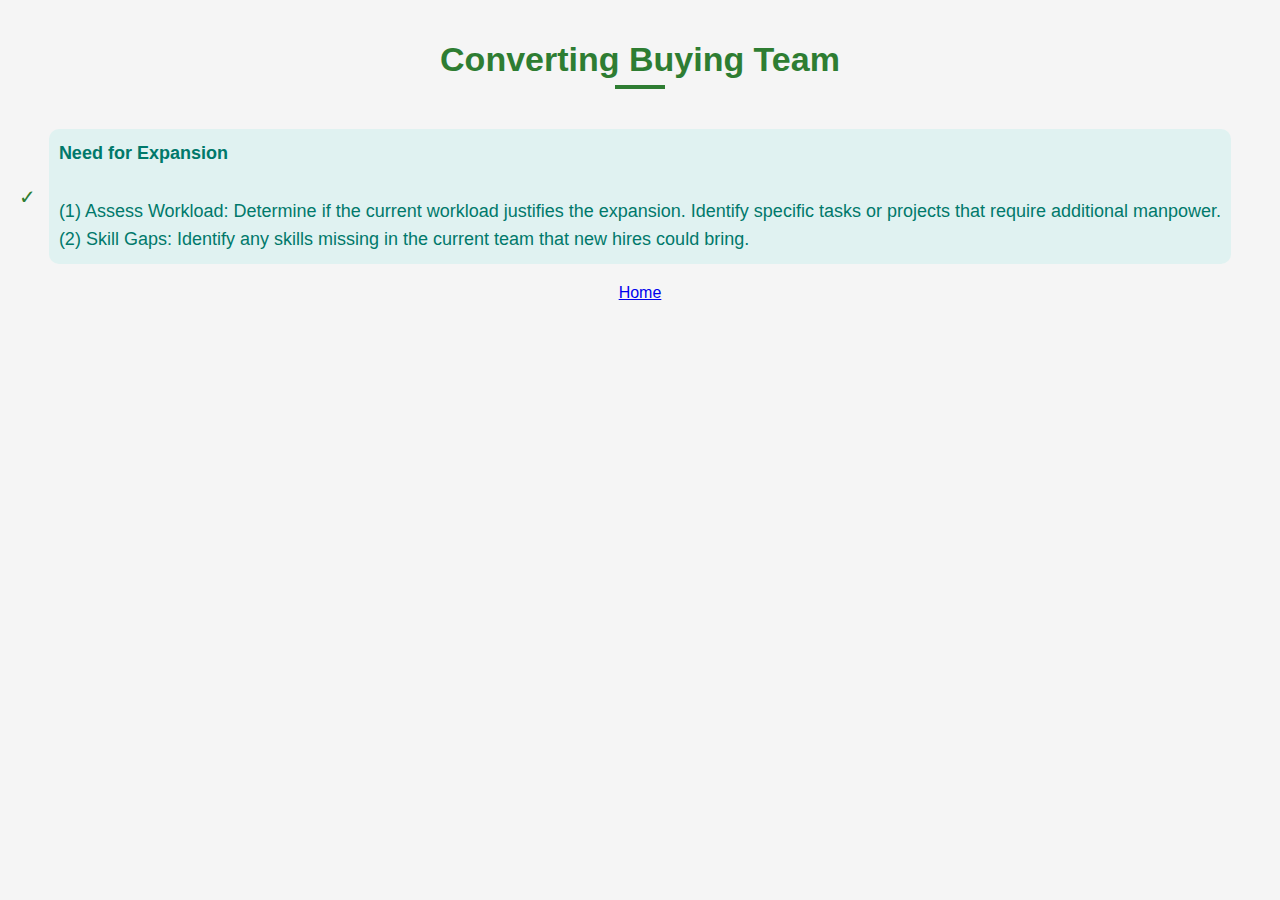
<file: team-expansion.html>
<!DOCTYPE html>
<html lang="en">
<head>
    <meta charset="UTF-8">
    <meta name="viewport" content="width=device-width, initial-scale=1.0">
    <title>Developer - Refurbished Lab Proposed Expansion Project</title>
    <link rel="stylesheet" href="styles.css">
    <style>
        body {
            font-family: 'Segoe UI', Tahoma, Geneva, Verdana, sans-serif;
            background-color: #f5f5f5;
            margin: 0;
            padding: 40px;
            display: flex;
            justify-content: center;
            align-items: center;
            flex-direction: column;
            /* height: 150vh; */
            height: auto;
        }

        .container {
            background: #ffffff;
            border-radius: 20px;
            box-shadow: 10px 10px 30px rgba(0, 0, 0, 0.1), -10px -10px 30px rgba(255, 255, 255, 0.8);
            padding: 30px;
            max-width: 1000px;
            width: 100%;
            display: flex;
            flex-direction: column;
            animation: fadeIn 1s ease-in-out;
        }

        .section-title {
            font-size: 34px;
            font-weight: 900;
            color: #2e7d32;
            text-align: center;
            margin-bottom: 30px;
            position: relative;
        }

        .section-title::before {
            content: '';
            position: absolute;
            width: 50px;
            height: 4px;
            background: #2e7d32;
            left: 50%;
            transform: translateX(-50%);
            bottom: -10px;
        }

        .content {
            display: flex;
            justify-content: space-between;
            align-items: center;
            flex-wrap: wrap;
            gap: 30px;
        }

        .text-section, .image-section {
            flex: 1;
            min-width: 300px;
        }

        .text-section {
            font-size: 20px;
            color: #424242;
            line-height: 1.6;
        }

        .text-section ul {
            list-style-type: none;
            padding-left: 0;
        }

        .text-section ul li {
            font-size: 18px;
            color: #00796b;
            background: #e0f2f1;
            margin: 10px 0;
            padding: 10px;
            border-radius: 10px;
            position: relative;
            animation: fadeInUp 0.5s ease-in-out forwards;
            transition: background 0.3s ease-in-out;
        }

        .text-section ul li:hover {
            background: #b2dfdb;
        }

        .text-section ul li::before {
            content: '\2713';
            font-size: 20px;
            color: #2e7d32;
            position: absolute;
            left: -30px;
            top: 50%;
            transform: translateY(-50%);
        }

        .image-section img, .image-section gif {
            max-width: 100%;
            border-radius: 15px;
            box-shadow: 5px 5px 20px rgba(0, 0, 0, 0.1);
            transition: transform 0.3s ease-in-out;
        }

        .image-section img:hover, .image-section gif:hover {
            transform: scale(1.05);
        }

        .why-section {
            background: #e8f5e9;
            border-radius: 15px;
            padding: 20px;
            margin-top: 30px;
            text-align: center;
            font-size: 24px;
            font-weight: 700;
            color: #2e7d32;
            position: relative;
            overflow: hidden;
            animation: slideUp 1s ease-in-out;
        }

        .why-section::before {
            content: '';
            position: absolute;
            top: -50px;
            right: -50px;
            width: 150px;
            height: 150px;
            background: rgba(46, 125, 50, 0.2);
            border-radius: 50%;
            z-index: -1;
            animation: spin 10s linear infinite;
        }

        .why-section::after {
            content: '';
            position: absolute;
            bottom: -50px;
            left: -50px;
            width: 150px;
            height: 150px;
            background: rgba(46, 125, 50, 0.2);
            border-radius: 50%;
            z-index: -1;
            animation: spin 10s linear infinite reverse;
        }

        @keyframes fadeIn {
            from {
                opacity: 0;
                transform: translateY(20px);
            }
            to {
                opacity: 1;
                transform: translateY(0);
            }
        }

        @keyframes fadeInUp {
            from {
                opacity: 0;
                transform: translateY(20px);
            }
            to {
                opacity: 1;
                transform: translateY(0);
            }
        }

        @keyframes slideUp {
            from {
                opacity: 0;
                transform: translateY(50px);
            }
            to {
                opacity: 1;
                transform: translateY(0);
            }
        }

        @keyframes spin {
            from {
                transform: rotate(0deg);
            }
            to {
                transform: rotate(360deg);
            }
        }
    </style>
</head>
<body>
    <!-- <div class="container"> -->

    
    <!-- <div class="container"> -->
        <!-- Section Title -->
        <div class="section-title">Converting Buying Team</div>
       
        <!-- Content Section -->
        <div class="content">
            
            <div class="text-section">
            <!-- <p>Respops</p> -->
                <!-- <p>As a developer, your role in the Refurbished Lab Proposed Expansion Project is crucial. Here’s what you will be focusing on:</p> -->
                <ul>
                 <li><b>Need for Expansion </b><br>
                  <br>  (1) Assess Workload: Determine if the current workload justifies the expansion. Identify specific tasks or projects that require additional manpower.
               <br>     (2) Skill Gaps: Identify any skills missing in the current team that new hires could bring.</li>
                </ul>
            </div>
           
    
          
        </div>

        <!-- Why Section -->
        <!-- <div class="why-section">
            Why?
            <ul>
                <li>Implementing the latest technology solutions.</li>
                <li>Ensuring systems are modern, scalable, and efficient.</li>
                <li>Integrating new software to enhance functionality.</li>
                <li>Optimizing current systems for better performance.</li>
                <li>Developing innovative solutions to streamline operations.</li>
                <li>Aligning technical aspects with overall project goals.</li>
            </ul>
        </div> -->
        <a href="index.html">Home</a>
    <!-- </div> -->
</div>
</body>
</html>
</file>
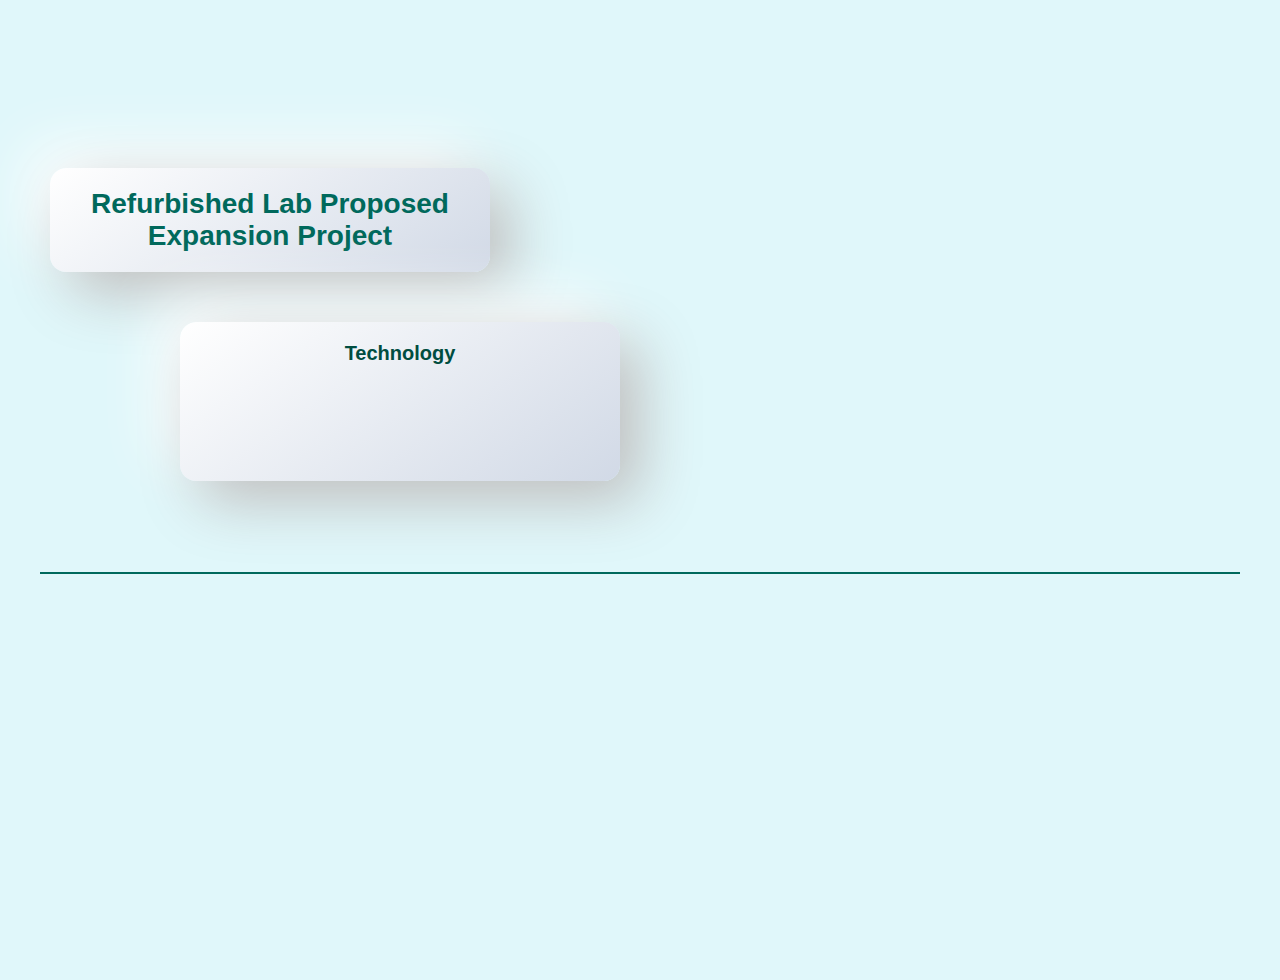
<file: trail.html>
<!DOCTYPE html>
<html lang="en">
<head>
    <meta charset="UTF-8">
    <meta name="viewport" content="width=device-width, initial-scale=1.0">
    <title>Flowchart - Refurbished Proposed Expansion Project</title>
    <link rel="stylesheet" href="styles.css">
    <style>
        body {
            font-family: 'Segoe UI', Tahoma, Geneva, Verdana, sans-serif;
            background-color: #e0f7fa;
            margin: 0;
            padding: 40px;
            display: flex;
            justify-content: center;
            align-items: center;
            height: 100vh;
            overflow: hidden;
        }

        .container {
            display: flex;
            justify-content: center;
            align-items: flex-start;
            flex-direction: column;
            width: 100%;
            max-width: 1200px;
        }

        .box {
            background: linear-gradient(145deg, #ffffff, #d1d9e6);
            box-shadow: 20px 20px 60px #bebebe, -20px -20px 60px #ffffff;
            padding: 20px;
            margin: 10px;
            border-radius: 16px;
            text-align: center;
            position: relative;
            transition: transform 0.3s ease-in-out, box-shadow 0.3s ease-in-out, opacity 0.5s ease-in-out;
            cursor: pointer;
            width: 100%;
            max-width: 400px;
            opacity: 0; /* Initially hidden */
            transform: translateY(20px); /* Initially positioned below */
        }

        .main-box {
            font-size: 28px;
            font-weight: bold;
            color: #00695c;
        }

        .sub-box {
            font-size: 20px;
            font-weight: 600;
            color: #004d40;
            margin-top: 20px;
        }

        .nested-box {
            background: #b2ebf2;
            margin: 10px 0;
            padding: 15px;
            border-radius: 12px;
            font-size: 16px;
            color: #004d40;
            position: relative;
            animation: fadeInUp 0.5s ease-in-out;
        }

        .inner-nested-box {
            background: #ffcdd2;
            margin: 10px 0;
            padding: 10px;
            border-radius: 10px;
            font-size: 14px;
            color: #c62828;
            animation: fadeInUp 0.5s ease-in-out 0.3s;
        }

        @keyframes fadeInUp {
            from {
                opacity: 0;
                transform: translateY(20px);
            }
            to {
                opacity: 1;
                transform: translateY(0);
            }
        }

        .sub-container {
            display: flex;
            justify-content: center;
            align-items: flex-start;
            flex-wrap: wrap;
            width: 100%;
            margin-top: 40px;
            position: relative;
        }

        .sub-container::before {
            content: '';
            position: absolute;
            top: 50%;
            left: 0;
            right: 0;
            height: 2px;
            background-color: #00695c;
            z-index: -1;
        }

        .sub-container .box {
            margin: 0 20px;
        }
    </style>
</head>
<body>
    <div class="container">
        <!-- Main Box -->
        <div class="box main-box">
            Refurbished Lab Proposed Expansion Project
        </div>

        <!-- Sub Containers -->
        <div class="sub-container">
            <!-- Technology Box -->
            <div class="box sub-box">
                Technology
                <div class="box nested-box">Person1 (Developer)</div>
                <div class="box nested-box">Person2 (Digital Marketer)</div>
            </div>

            <!-- Sales Team Expansion Box -->
            <div class="box sub-box">
                Sales Team Expansion
                <div class="box nested-box">Converting the buying staff into end-user sales</div>
                <div class="box nested-box">Expanding the team from 4 to 8 members</div>
                <div class="box nested-box">After-sales service</div>
            </div>

            <!-- Dispatch + COD Box -->
            <div class="box sub-box">
                Dispatch + COD
                <div class="box nested-box">COD Team
                    <div class="box inner-nested-box">Implementing COD with two employees within city limits</div>
                </div>
                <div class="box nested-box">Dispatch Team
                    <div class="box inner-nested-box">Addition of one more employee to Dispatch</div>
                </div>
            </div>

            <!-- Renovation Box -->
            <div class="box sub-box">Renovation</div>

            <!-- Innovation Box -->
            <div class="box sub-box">Innovation</div>
        </div>
    </div>

    <script>
        // JavaScript to sequentially display each box
        document.addEventListener("DOMContentLoaded", function () {
            const boxes = document.querySelectorAll(".box");
            let delay = 0;

            boxes.forEach((box, index) => {
                setTimeout(() => {
                    box.style.opacity = 1;
                    box.style.transform = "translateY(0)";
                }, delay);
                delay += 500; // Increase delay for each subsequent box
            });
        });
    </script>
</body>
</html>
</file>
<file: styles.css>
body {
    font-family: Arial, sans-serif;
    background-color: #f4f4f4;
    margin: 0;
    padding: 20px;
}

.container {
    display: flex;
    justify-content: center;
    align-items: center;
    flex-direction: column;
    width: 100%;
}

.box {
    background-color: #fff;
    padding: 20px;
    margin: 10px;
    border-radius: 8px;
    box-shadow: 0 4px 8px rgba(0, 0, 0, 0.1);
    text-align: center;
    width: 100%;
    max-width: 400px;
}

.main-box {
    font-size: 24px;
    font-weight: bold;
    color: #333;
    width: 100%;
}

.sub-box {
    margin-top: 20px;
    font-size: 18px;
    color: #555;
}

.nested-box {
    background-color: #e8f5e9;
    margin: 10px 0;
    padding: 10px;
    font-size: 16px;
}

.inner-nested-box {
    background-color: #fce4ec;
    margin: 10px 0;
    padding: 10px;
    font-size: 14px;
}
</file>
